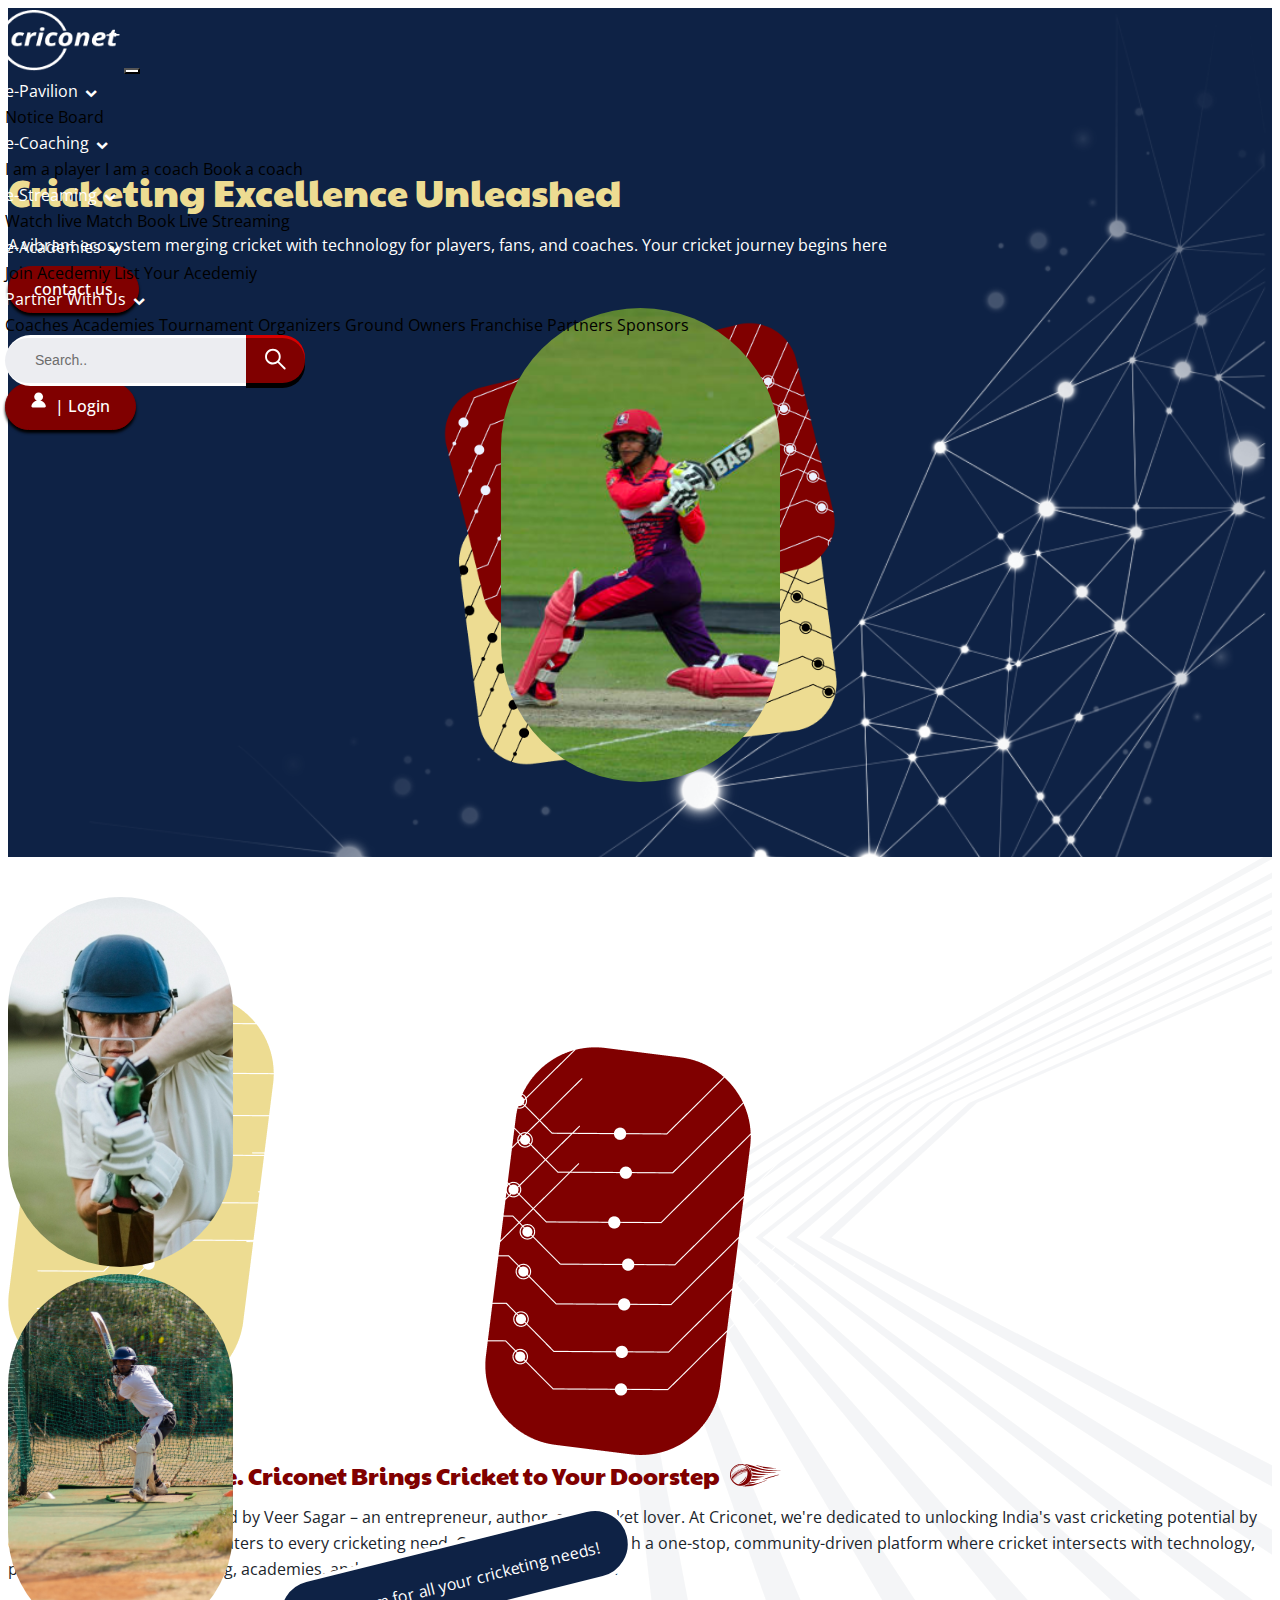
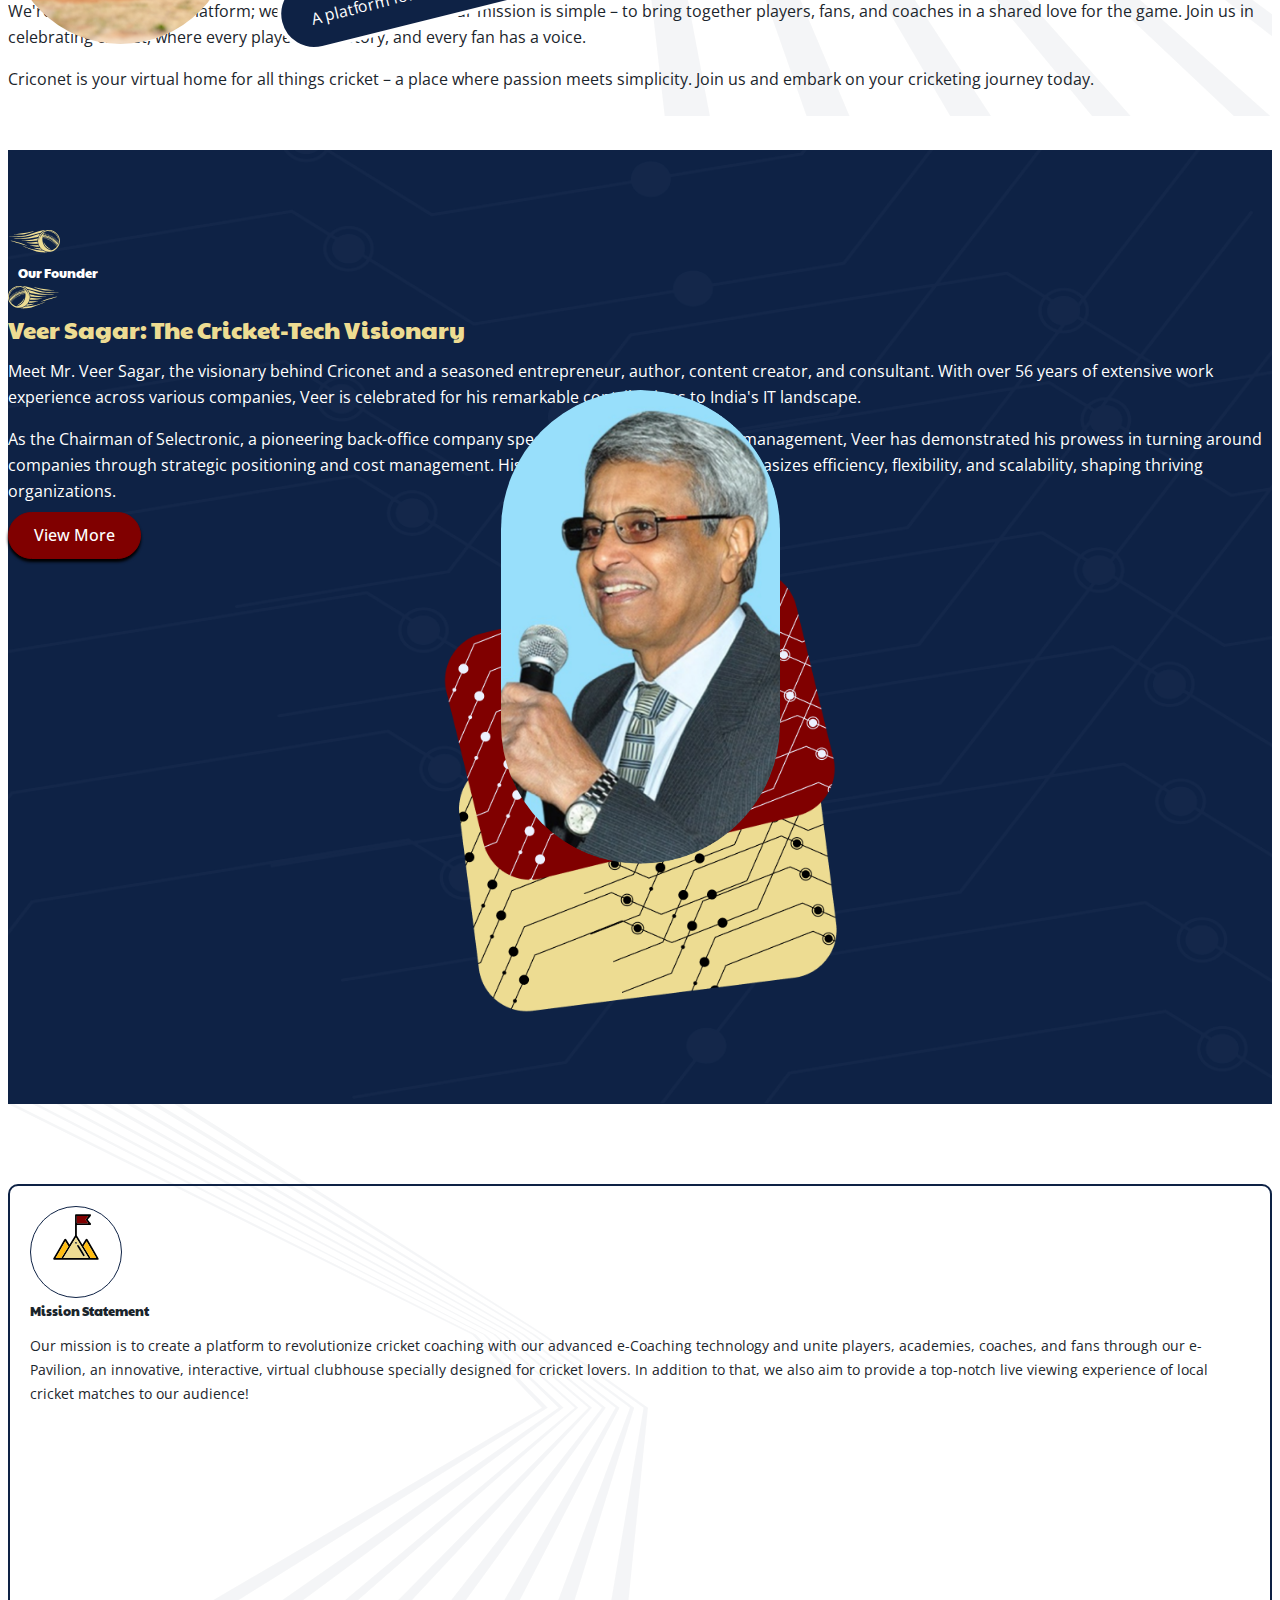
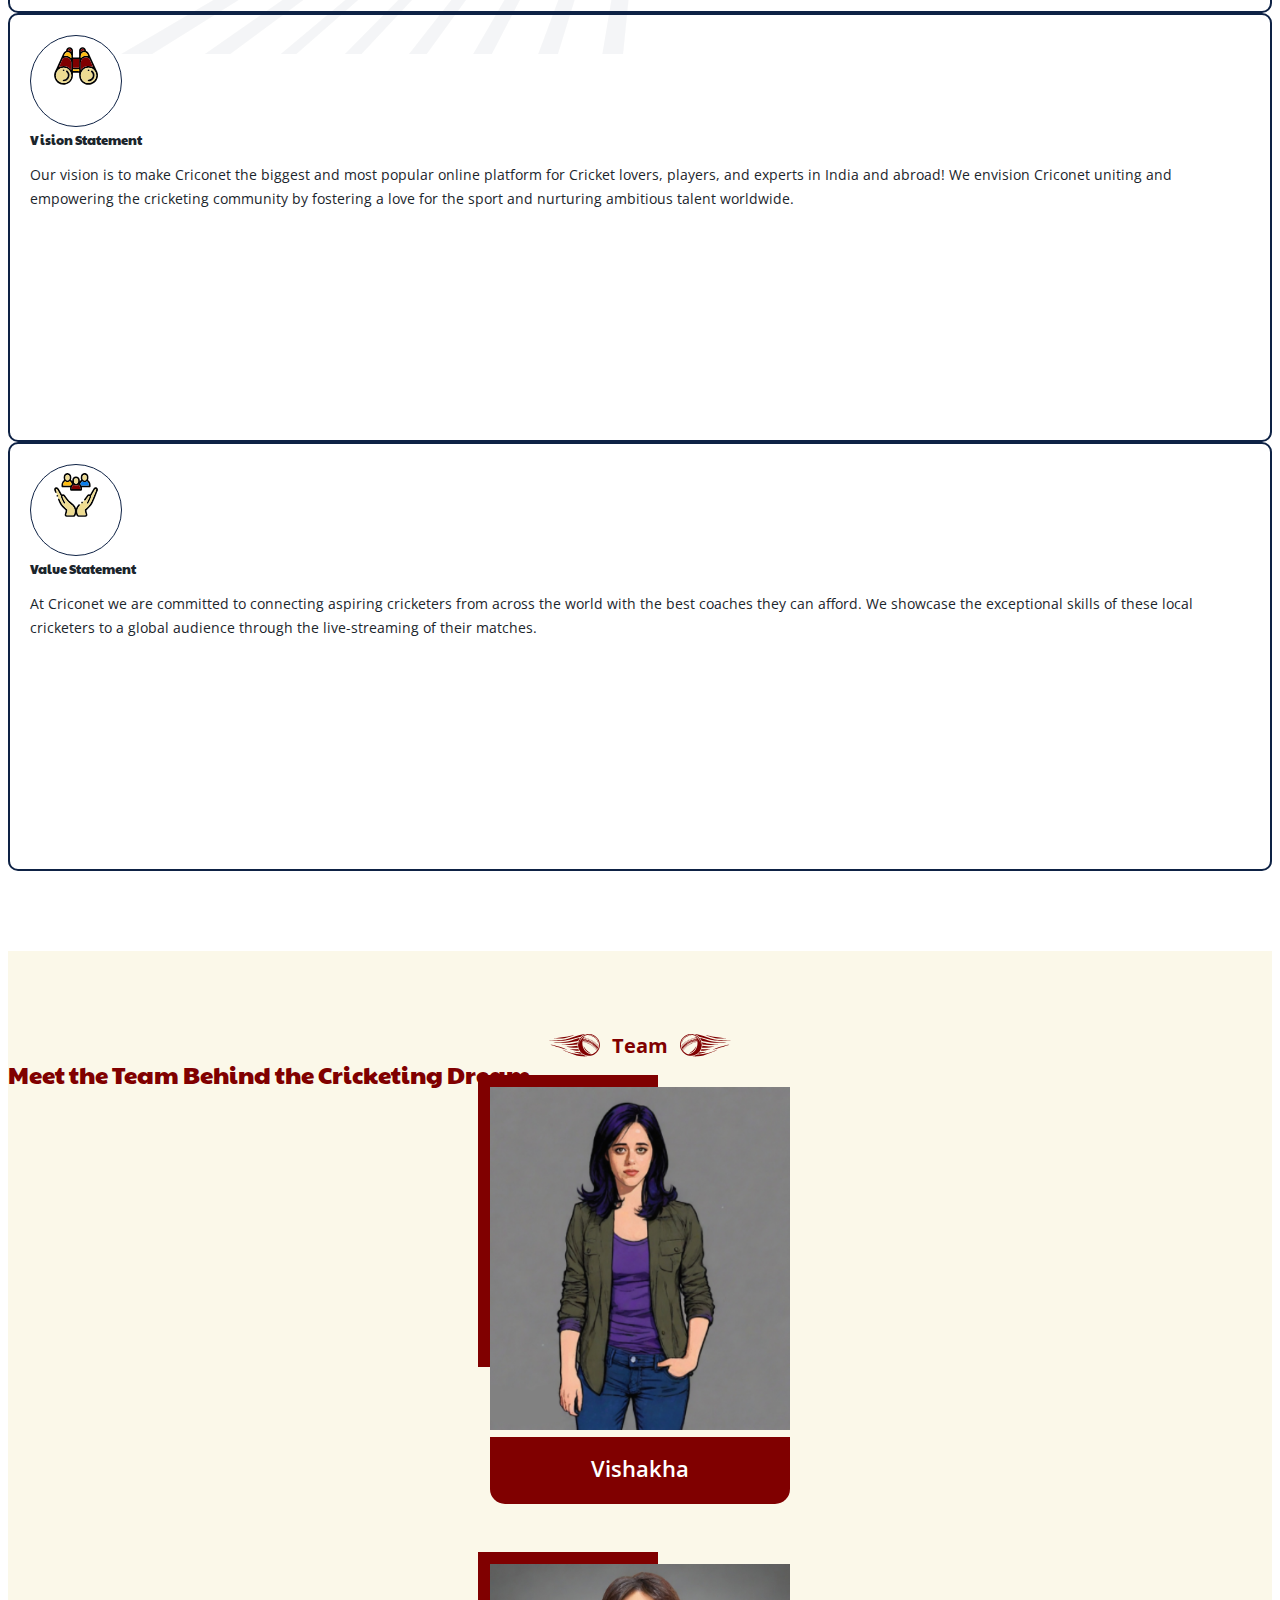
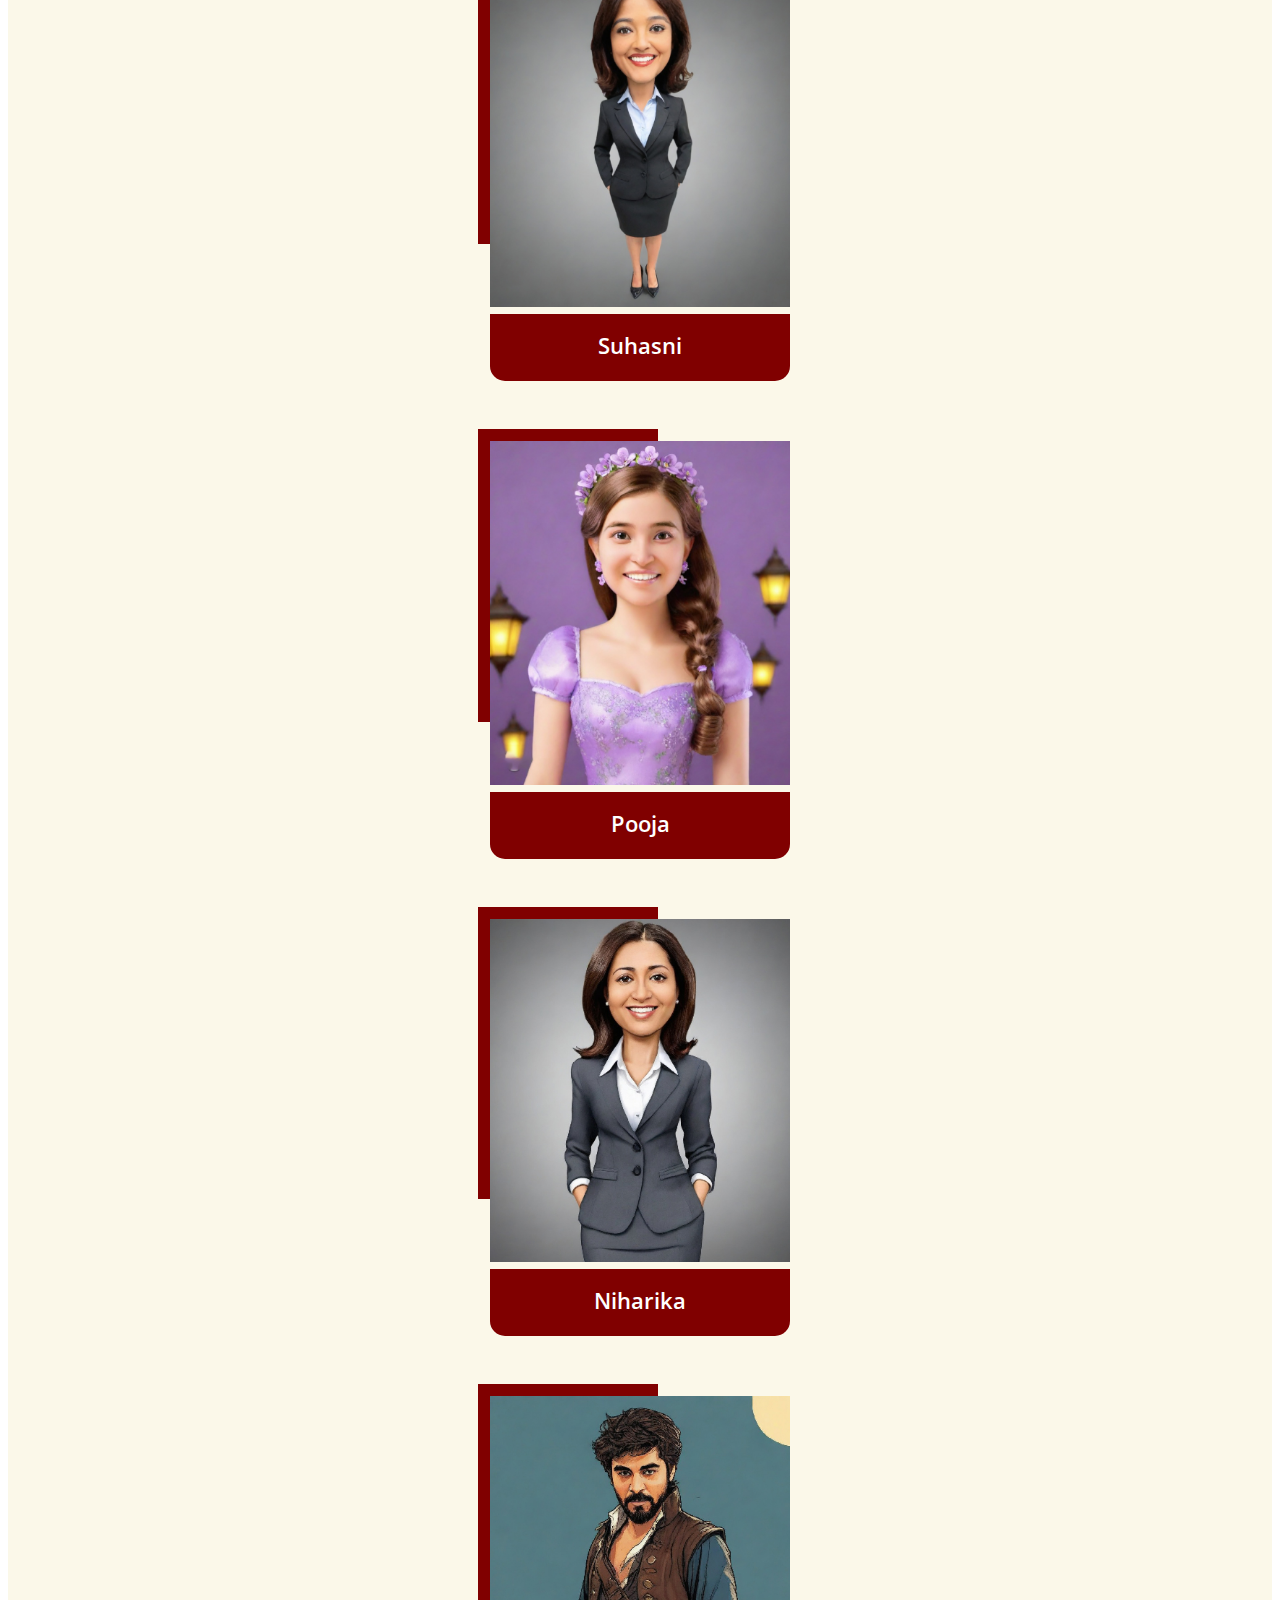
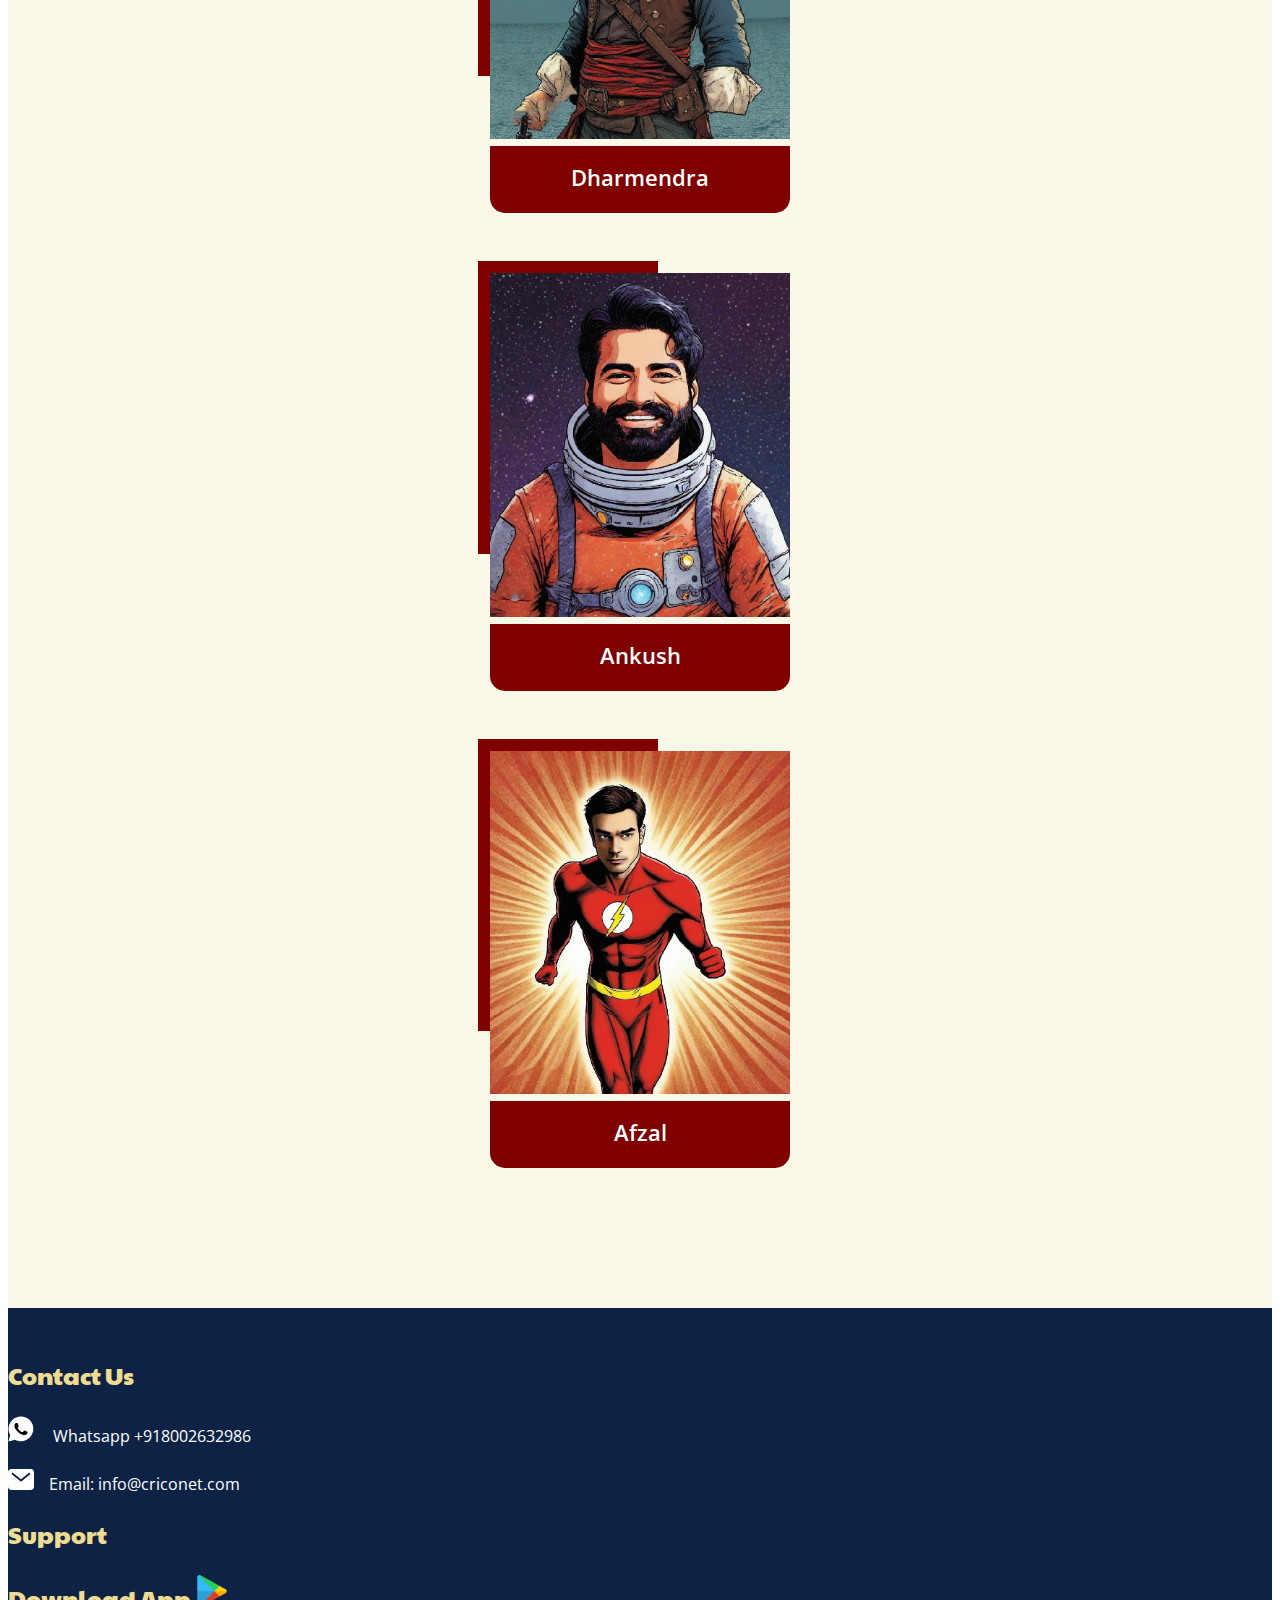
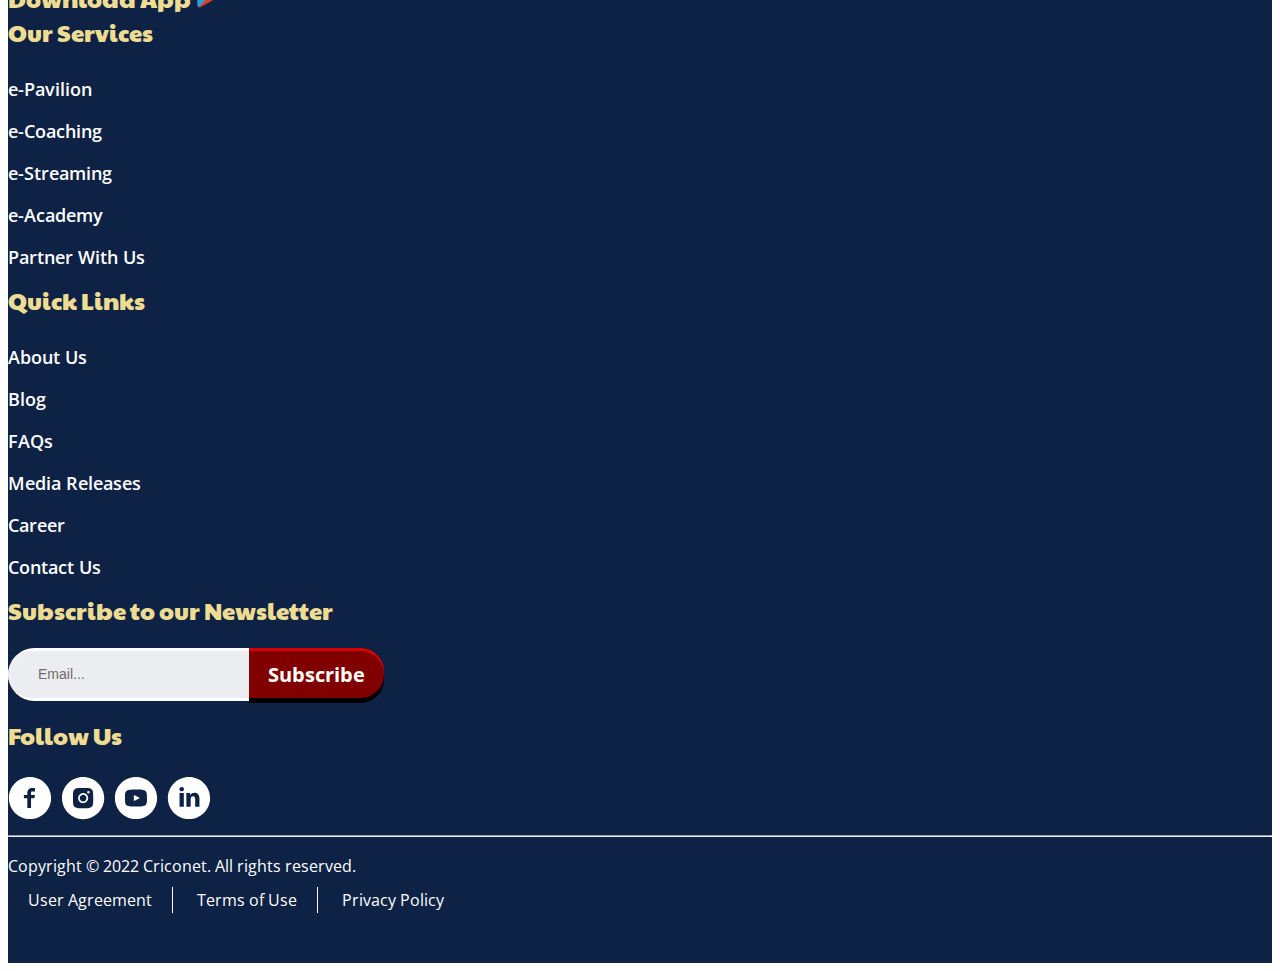
<file: pages/about.html>
<!DOCTYPE html>
<html lang="en">
<head>
    <meta charset="UTF-8">
    <meta name="viewport" content="width=device-width, initial-scale=1.0">
    <title>About Us</title>
     <!-- boostrap  -->
     <link href="https://cdn.jsdelivr.net/npm/bootstrap@5.2.3/dist/css/bootstrap.min.css" rel="stylesheet"
     integrity="sha384-rbsA2VBKQhggwzxH7pPCaAqO46MgnOM80zW1RWuH61DGLwZJEdK2Kadq2F9CUG65" crossorigin="anonymous">
    <!-- external css  -->
    <link rel="stylesheet" href="../css/main.css">
    <!-- fa fa icon  -->
    <link rel="stylesheet" href="https://cdnjs.cloudflare.com/ajax/libs/font-awesome/4.7.0/css/font-awesome.min.css">
    <!-- Link Swiper's CSS -->
    <link rel="stylesheet" href="https://cdn.jsdelivr.net/npm/swiper@10/swiper-bundle.min.css" />

    <!-- Responsive Css file -->
    <link rel="stylesheet" href="../css/responsive.css">
</head>
<body>
     <!-- main navigation bar  -->
    <section class="navigation">
        <div class="container-fluid">
            <nav class="navbar navbar-expand-xl navbar-light">
                <a href="../index.html" class="navbar-brand">
                    <img src="../images/logo.png" alt="logo">
                </a>
                <button type="button" class="navbar-toggler" data-bs-toggle="collapse" data-bs-target="#navbarCollapse">
                    <span class="navbar-toggler-icon"></span>
                </button>
                <div id="navbarCollapse" class="collapse navbar-collapse">
                    <ul class="nav navbar-nav">
                        <li class="nav-item dropdown">
                            <a href="#" class="nav-link dropdown-toggle" data-bs-toggle="dropdown">e-Pavilion
                                <i class="fa fa-chevron-down down-arrow"></i>
                                <i class="fa fa-chevron-up up-arrow"></i>
                            </a>

                            <div class="dropdown-menu">
                                <a href="./Notice-Board.html" class="dropdown-item">Notice Board</a>
                            </div>
                        </li>
                        <li class="nav-item dropdown">
                            <a href="./e-coaching-page-coach.html" class="nav-link dropdown-toggle" data-bs-toggle="dropdown">e-Coaching
                                <i class="fa fa-chevron-down down-arrow"></i>
                                <i class="fa fa-chevron-up up-arrow"></i>
                            </a>
                            <div class="dropdown-menu">
                                <a href="./e-coaching-player.html" class="dropdown-item">I am a player</a>
                                <a href="./e-coaching-page-coach.html" class="dropdown-item">I am a coach</a>
                                <a href="./Book-a-coach-Listing-of-Coaches.html" class="dropdown-item">Book a coach</a>
                            </div>
                        </li>
                        <li class="nav-item dropdown">
                            <a href="#" class="nav-link dropdown-toggle" data-bs-toggle="dropdown">e-Streaming
                                <i class="fa fa-chevron-down down-arrow"></i>
                                <i class="fa fa-chevron-up up-arrow"></i>
                            </a>
                            <div class="dropdown-menu">
                                <a href="./Live-Streaming.html" class="dropdown-item">Watch live Match</a>
                                <a href="./Book-Live-Streaming-Form.html" class="dropdown-item">Book Live Streaming</a>
                            </div>
                        </li>
                        <li class="nav-item dropdown">
                            <a href="#" class="nav-link dropdown-toggle" data-bs-toggle="dropdown">e-Academies
                                <i class="fa fa-chevron-down down-arrow"></i>
                                <i class="fa fa-chevron-up up-arrow"></i>
                            </a>
                            <div class="dropdown-menu">
                                <a href="./academy-details.html" class="dropdown-item">Join Acedemiy</a>
                                <a href="./academylisting.html" class="dropdown-item">List Your Acedemiy</a>
                            </div>
                        </li>
                        <li class="nav-item dropdown">
                            <a href="./Partners-Page.html" class="nav-link dropdown-toggle" data-bs-toggle="dropdown">Partner With Us
                                <i class="fa fa-chevron-down down-arrow"></i>
                                <i class="fa fa-chevron-up up-arrow"></i>
                            </a>
                            <div class="dropdown-menu">
                                <a href="#" class="dropdown-item">Coaches</a>
                                <a href="#" class="dropdown-item">Academies</a>
                                <a href="#" class="dropdown-item">Tournament Organizers</a>
                                <a href="#" class="dropdown-item">Ground Owners</a>
                                <a href="#" class="dropdown-item">Franchise Partners</a>
                                <a href="#" class="dropdown-item">Sponsors</a>
                            </div>
                        </li>
                    </ul>
                    <ul class="nav navbar-nav mt-xl-0 mt-3">
                        <li class="nav-item dropdown">
                            <form action="">
                                <div class="search_wrap">
                                    <div class="search_shadow"></div>
                                    <input type="text" placeholder="Search.." name="search">
                                    <div class="button_shadow">
                                        <button type="submit">
                                            <img src="../images/search.svg" alt="search_icon">
                                        </button>
                                    </div>
                                </div>
                            </form>
                        </li>
                        <li class="nav-item dropdown">
                            <div class="c_btn l_btn">
                                <a data-bs-toggle="modal" data-bs-target="#login">
                                    <img src="../images/login-btn.svg" alt="btn"> | Login
                                </a>
                            </div>
                        </li>
                    </ul>
            </nav>
        </div>
    </section>
    <!-- end main navigation bar  -->
  <!-- main hero section  -->
  <section class="main_hero_sec">
    <div class="container">
        <div class="row align-items-center">
            <div class="col-xl-6 col-lg-6">
                <div class="hero_left white inner-page">
                    <h1>Cricketing Excellence Unleashed</h1>
                    <p>A vibrant ecosystem merging cricket with technology for players, fans, and coaches. Your cricket journey begins here
                    </p>
                    <div class="innerpage-heading d-flex">
                        <div class="c_btn l_btn">
                            <a href="contactus.html">
                                contact us
                            </a>
                        </div>
                    </div>
                </div>
            </div>
            <div class="col-xl-6 col-lg-6">
                <div class="hero_right">
                    <div class="main_bg">
                        <img src="../images/main-bg.png" alt="bg">
                    </div>
                    <div class="main_img">
                        <img src="../images/about-main.png" alt="main-img">
                    </div>
                </div>
            </div>
        </div>
    </div>
</section>
<!-- main hero section  -->

<!-- about section  -->
<section class="about-page-sec d_50_padding">
    <div class="container">
        <div class="row align-items-center">
            <div class="col-xl-6 col-lg-6">
                <div class="about_left position-relative about-page">
                    <div class="two_main_bg">
                        <img src="../images/about_sec.png" alt="about">
                    </div>
                    <div class="two_img d-flex">
                        <div class="two-left-img me-1 ms-3">
                            <img src="../images/about-page01.jpg" alt="main-img"> 
                        </div>
                        <div class="two-right-img ms-1">
                            <img src="../images/about-page02.jpg" alt="main-img"> 
                        </div>
                    </div>
                    <div class="badge-about">
                        <p class="m-0">A platform for all your  cricketing needs!</p>
                    </div>
                </div>
            </div>
            <div class="col-xl-6 col-lg-6">               
                <div class="about_right_wrap text-center">
                    <div class="heading mb-2 academies-details-heading">
                        <img src="../images/left-heading-icon-red.svg" alt="icon">
                        <h2>Pitch to Home. Criconet Brings Cricket to Your Doorstep</h2>
                        <img src="../images/right-heading-icon-red.svg" alt="icon">
                    </div>
                    <p>Welcome to Criconet, founded by Veer Sagar – an entrepreneur, author, and cricket lover. At Criconet, we're dedicated to unlocking India's vast cricketing potential by creating an ecosystem that caters to every cricketing need. Our vision is to establish a one-stop, community-driven platform where cricket intersects with technology, providing accessible coaching, academies, and viewing experiences for everyone.</p>
                    <p>We're more than just a platform; we're a cricket universe. Our mission is simple – to bring together players, fans, and coaches in a shared love for the game. Join us in celebrating cricket, where every player has a story, and every fan has a voice.</p>
                    <p>Criconet is your virtual home for all things cricket – a place where passion meets simplicity. Join us and embark on your cricketing journey today.</p>
                </div>
            </div>
        </div>
    </div>
</section>
<!-- end avout section  -->
<!-- founder section  -->
<section class="founder_sec d_padding">
    <div class="container">
        <div class="row align-items-center">
            <div class="col-xl-6 col-lg-6">
                <div class="founder_left">
                    <div class="icon_with_header">
                        <div class="icon_wrap white d-flex aling-items-center mb-2">
                            <img src="../images/left-heading-icon-yallow.svg" alt="icon">
                            <h5>Our Founder</h5>
                            <img src="../images/right-heading-icon-yallow.svg" alt="icon">
                        </div>
                        <h2 class="secondary-heading mb-2">Veer Sagar: The Cricket-Tech Visionary</h2>
                        <div class="founder-description white">
                            <p>Meet Mr. Veer Sagar, the visionary behind Criconet and a seasoned entrepreneur, author, content creator, and consultant. With over 56 years of extensive work experience across various companies, Veer is celebrated for his remarkable contributions to India's IT landscape.</p>
                            <p>As the Chairman of Selectronic, a pioneering back-office company specializing in medical records management, Veer has demonstrated his prowess in turning around companies through strategic positioning and cost management. His management philosophy emphasizes efficiency, flexibility, and scalability, shaping thriving organizations.</p>
                            <div id="content" class="content-hidden">
                                <p>Veer's latest publication, "Failure is Not an Option" has quickly become a bestseller in the realm of management literature, offering invaluable insights gleaned from his illustrious career. He also shares his wealth of knowledge through his YouTube channel, "Learn with Veer Sagar," featuring over 100 videos on management topics.</p>
                                <p>Throughout his career, Veer has held prestigious positions, including Vice Chairman of ESC (Electronic Export Promotion Council) and membership in the Prime Minister's Task Force on IT Enabled Services. His leadership roles in organizations like NASSCOM, DMA, and Computer Society of India reflect his influence in shaping India's IT landscape.</p>
                                <p>Veer's contributions have earned him numerous accolades, including the Lifetime Achievement Award for Services to BPO. Recognized as one of the IT trendsetters and a key figure in building IT India, Veer's impact extends far beyond the boundaries of his professional endeavors.</p>
                                <p>Currently, Veer is passionately promoting Criconet, a social platform for cricket enthusiasts, featuring a revolutionary hybrid e-coaching platform and live streaming of club cricket matches. Join Veer in revolutionizing the cricketing experience on Criconet, where boundaries are no longer a barrier to connecting with the sport you love.</p>
                            </div>
                            <div class="c_btn l_btn mt-3"><a id="toggleButton">View More</a></div>
                        </div>
                    </div>
                </div>
            </div>
            <div class="col-xl-6 col-lg-6 mt-lg-0 mt-3">
                <div class="founder_right position-relative">
                    <div class="main_bg">
                        <img src="../images/main-bg.png" alt="bg">
                    </div>
                    <div class="main_img">
                        <img src="../images/Veer-Sagar.png" alt="Veer Sagar">
                    </div>
                </div>
            </div>
        </div>
    </div>
</section>
<!-- End founder section  -->

<!-- mission section  -->
<section class="mission_vision_sec d_padding">
    <div class="container">
        <div class="row justify-content-center">
            <div class="col-lg-4 col-md-6 my-2 col-xl-4">
                <div class="mission_box">
                    <div class="mission_box_img">
                        <img src="../images/Mission.svg" alt="mission-icon">
                    </div>
                    <div class="mission_box_text mt-3">
                        <h5>Mission Statement </h5>
                        <p>Our mission is to create a platform to revolutionize cricket coaching with our advanced e-Coaching technology and unite players, academies, coaches, and fans through our e- Pavilion, an innovative, interactive, virtual clubhouse specially designed for cricket lovers. In addition to that, we also aim to provide a top-notch live viewing experience of local cricket matches to our audience!</p>
                    </div>
                </div>
            </div>
            <div class="col-lg-4 col-md-6 my-2 col-xl-4">
                <div class="mission_box">
                    <div class="mission_box_img">
                        <img src="../images/Vision.svg" alt="mission-icon">
                    </div>
                    <div class="mission_box_text mt-3">
                        <h5>Vision Statement</h5>
                        <p>Our vision is to make Criconet the biggest and most popular online platform for Cricket lovers, players, and experts in India and abroad! We envision Criconet uniting and empowering the cricketing community by fostering a love for the sport and nurturing ambitious talent worldwide. </p>
                    </div>
                </div>
            </div>
            <div class="col-lg-4 col-md-6 my-2 col-xl-4">
                <div class="mission_box">
                    <div class="mission_box_img">
                        <img src="../images/Values.svg" alt="mission-icon">
                    </div>
                    <div class="mission_box_text mt-3">
                        <h5>Value Statement</h5>
                        <p>At Criconet we are committed to connecting aspiring cricketers from across the world with the best coaches they can afford. We showcase the exceptional skills of these local cricketers to a global audience through the live-streaming of their matches.</p>
                    </div>
                </div>
            </div>
        </div>
    </div>
</section>
<!-- end mission section  -->

<!-- meet our team  -->
<section class="mee_team_sec d_padding">
    <div class="heading text-center mb-4">
        <div class="icon_wrap_red">
            <img src="../images/left-heading-icon-red.svg" alt="icon">
            <h5>Team</h5>
            <img src="../images/right-heading-icon-red.svg" alt="icon">
        </div>
        <h2 class="mb-5">Meet the Team Behind the Cricketing Dream</h2>
    </div>
    <div class="container mt-3">
        <div class="row">
            <div class="col-xl-4 col-lg-4 col-sm-6">
                <div class="team-box">
                    <div class="team-box-img">
                        <img src="../images/vishakha.png" alt="profile-img">
                    </div>
                    <div class="team-name-position white">
                        <h5>Vishakha</h5>
                        <!-- <p>Direct Research Supervisor</p> -->
                    </div>
                </div>
            </div>
            <div class="col-xl-4 col-lg-4 col-sm-6">
                <div class="team-box">
                    <div class="team-box-img">
                        <img src="../images/suhasni.png" alt="profile-img">
                    </div>
                    <div class="team-name-position white">
                        <h5>Suhasni</h5>
                        <!-- <p>Direct Research Supervisor</p> -->
                    </div>
                </div>
            </div>
            <div class="col-xl-4 col-lg-4 col-sm-6">
                <div class="team-box">
                    <div class="team-box-img">
                        <img src="../images/pooja.png" alt="profile-img">
                    </div>
                    <div class="team-name-position white">
                        <h5>Pooja</h5>
                        <!-- <p>Direct Research Supervisor</p> -->
                    </div>
                </div>
            </div>
            <div class="col-xl-4 col-lg-4 col-sm-6">
                <div class="team-box">
                    <div class="team-box-img">
                        <img src="../images/niharika.png" alt="profile-img">
                    </div>
                    <div class="team-name-position white">
                        <h5>Niharika</h5>
                        <!-- <p>Direct Research Supervisor</p> -->
                    </div>
                </div>
            </div>
            <div class="col-xl-4 col-lg-4 col-sm-6">
                <div class="team-box">
                    <div class="team-box-img">
                        <img src="../images/dharmendra.png" alt="profile-img">
                    </div>
                    <div class="team-name-position white">
                        <h5>Dharmendra</h5>
                        <!-- <p>Direct Research Supervisor</p> -->
                    </div>
                </div>
            </div>
            <div class="col-xl-4 col-lg-4 col-sm-6">
                <div class="team-box">
                    <div class="team-box-img">
                        <img src="../images/ankush.png" alt="profile-img">
                    </div>
                    <div class="team-name-position white">
                        <h5>Ankush</h5>
                        <!-- <p>Direct Research Supervisor</p> -->
                    </div>
                </div>
            </div>
            <div class="col-xl-4 col-lg-4 col-sm-6">
                <div class="team-box mb-0">
                    <div class="team-box-img">
                        <img src="../images/afzal.png" alt="profile-img">
                    </div>
                    <div class="team-name-position white">
                        <h5>Afzal</h5>
                        <!-- <p>Direct Research Supervisor</p> -->
                    </div>
                </div>
            </div>
        </div>
    </div>
</section>
<!-- end meet our team  -->

 <!-- footer   -->
 <footer>
    <div class="footer_top_wrap">
        <div class="container">
            <div class="row">
                <div class="col-xl-4 col-lg-4 col-sm-6 my-3">
                    <div class="footer_collum_wrap">
                        <h4 class="footer_heading">Contact Us</h4>
                        <div class="footer_contact mb-20">
                            <ul>
                                <li class="mb-20"><a href="#"><img src="../images/whatsapp.svg" alt="whatsapp"> Whatsapp +918002632986</a></li>
                                <li><a href="#"><img src="../images/mail.svg" alt="mail">Email: info@criconet.com</a></li>
                            </ul>
                        </div>
                        <h4 class="footer_heading">Support</h4>
                        <div class="footer_btn">
                            <a href="#">Download App <img src="../images/google-play.png" alt="Play store"></a>
                        </div>
                    </div>
                </div>
                <div class="col-xl-2 col-lg-2 col-sm-6 my-3">
                    <h4 class="footer_heading">Our Services</h4>
                    <div class="footer_menu">
                        <ul>
                            <li><a href="#">e-Pavilion</a></li>
                            <li><a href="e-coaching-page-coach.html">e-Coaching</a></li>
                            <li><a href="Book-Live-streaming-Pitch.html">e-Streaming</a></li>
                            <li><a href="academylisting.html">e-Academy</a></li>
                            <li><a href="Partners-Page.html">Partner With Us</a></li>
                        </ul>
                    </div>
                </div>
                <div class="col-xl-2 col-lg-2 col-sm-6 my-3">
                    <h4 class="footer_heading">Quick Links</h4>
                    <div class="footer_menu">
                        <ul>
                            <li><a href="about.html">About Us</a></li>
                            <li><a href="Blog.html">Blog</a></li>
                            <li><a href="FAQs.html">FAQs</a></li>
                            <li><a href="Media-Releases.html">Media Releases</a></li>
                            <li><a href="career.html">Career</a></li>
                            <li><a href="contactus.html">Contact Us</a></li>
                        </ul>
                    </div>
                </div>
                <div class="col-xl-4 col-lg-4 col-sm-6 my-3">
                    <h4 class="footer_heading">Subscribe to our Newsletter</h4>
                    <form action="">
                            <div class="search_wrap footer mb-20">
                                <div class="search_shadow"></div>
                                <input type="text" placeholder="Email..." name="search">
                                <div class="button_shadow">
                                    <button type="submit">
                                        Subscribe
                                    </button>
                                </div>                            
                            </div>
                     </form>
                     <h4 class="footer_heading mt-20">Follow Us</h4>  
                     <div class="social_icon">
                        <ul>
                            <li><a href="#"><img src="../images/Facebook.svg" alt="facebook"></a></li>
                            <li><a href="#"><img src="../images/Insta.svg" alt="insta"></a></li>
                            <li><a href="#"><img src="../images/youtube.svg" alt="youtube"></a></li>
                            <li><a href="#"><img src="../images/Linkedin.svg" alt="Linkedin"></a></li>
                        </ul>
                     </div>
                </div>
            </div>
            <hr>
        </div>
    </div>
   
    <div class="footer_bottam_wrap">
        <div class="container">
            <div class="row">
                <div class="col-xl-6 col-md-6">
                    <p>Copyright © 2022 Criconet. All rights reserved. </p>
                </div>
                <div class="col-xl-6 col-md-6">
                    <div class="bttom_menu">
                        <ul>
                            <li><a href="User-Agreement.html">User Agreement</a></li>
                            <li><a href="terms.html">Terms of Use</a></li>
                            <li><a href="Privacy-Page.html">Privacy Policy</a></li>
                        </ul>
                    </div>
                </div>
            </div>
        </div>
    </div>
</footer>
<!-- end footer  -->
<!-- boostrap  -->
<script src="https://cdn.jsdelivr.net/npm/bootstrap@5.2.3/dist/js/bootstrap.bundle.min.js"
    integrity="sha384-kenU1KFdBIe4zVF0s0G1M5b4hcpxyD9F7jL+jjXkk+Q2h455rYXK/7HAuoJl+0I4"
    crossorigin="anonymous"></script>
<!-- jquery  -->
<script src="https://code.jquery.com/jquery-3.7.0.min.js"
    integrity="sha256-2Pmvv0kuTBOenSvLm6bvfBSSHrUJ+3A7x6P5Ebd07/g=" crossorigin="anonymous"></script>
<!-- Swiper JS -->
<script src="https://cdn.jsdelivr.net/npm/swiper@10/swiper-bundle.min.js"></script>

<!-- main js  -->
<script src="../js/main.js"></script>
</body>
</file>
<file: css/main.css>
@import url('https://fonts.googleapis.com/css2?family=Open+Sans:wght@300;400;500;600;800&display=swap');
@import url('https://fonts.googleapis.com/css2?family=Paytone+One&display=swap');

body {
  line-height: 1;
  font-family: 'Open Sans', sans-serif;
  font-size: 16px;
  font-weight: 400;
  color: #1b252c;
  overflow-x: hidden;
  line-height: 26px;
}
p:last-child {
  margin-bottom: 0;
}
h1,
h2,
h3,
h4,
h5,
h6 {
  font-family: 'Paytone One', sans-serif;
  color: #1b252c;
  font-weight: 400;
  margin: 0;
}
:focus-visible {
  outline: none;
}
a,
button {
  transition: all 0.4s ease 0s;
}
a:focus,
a:hover,
a {
  text-decoration: none;
}
ul,
li {
  list-style: none;
  margin: 0;
  padding: 0;
}
div {
  outline: none;
}
img {
  max-width: 100%;
}
.form-control,
.form-select {
  outline: none;
  box-shadow: none;
  background-color: transparent;
  border: 1px solid #ddd !important;
  border-radius: 5px;
  font-size: 16px;
  height: 45px;
}
textarea.form-control {
  height: auto !important;
}
.form-control:focus,
.form-select:focus {
  background-color: transparent;
  border: 1px solid #ddd !important;
  border: 0;
  outline: none;
  box-shadow: none;
}
.c_btn a {
  display: inline-block;
  height: 45px;
  line-height: 45px;
  border-radius: 50px;
  transition: all 0.4s ease 0s;
  padding: 0 25px;
  font-size: 16px;
  font-weight: 500;
  cursor: pointer;
}
.l_btn a {
  background: #800000;
  color: #fff !important;
  box-shadow: 0 3px 3px 0 rgb(0 0 0);
  border: 1px solid #800000;
  cursor: pointer;
  text-align: center;
}
.l_btn a:hover{
  background: transparent;
  border: 1px solid #fff;
}
.l_btn img {
  height: 16px;
  margin-bottom: 4px;
  margin-right: 5px;
}
.white h1,
.white h2,
.white h3,
.white h4,
.white h5,
.white h6,
.white p{
  color: #fff;
}
.heading h3,
.heading h2{
  color: #800000;
}
.ml-30{
  margin-left: 30px;
}
.d_padding{
  padding: 80px 0;
}
.d_50_padding{
  padding: 50px 0;
}
.mb-20{
  margin-bottom: 20px;
}
.mb-30{
  margin-bottom: 30px;
}
.mb-40{
  margin-bottom: 40px;
}
.mb-50{
  margin-bottom: 50px;
}
.mb-70{
  margin-bottom: 70px;
}
.mt-20{
  margin-top: 20px;
}
.mt-40{
  margin-top: 40px;
}
.mt-35{
  margin-top: 35px !important;
}
.mt-100{
  margin-top: 100px;
}
.ms-40{
  margin-left: 40px;
}
.pb-20{
  padding-bottom: 20px !important;
}
.secondary-heading{
  color: #EDDC92 !important;
}
.big-p a{
  padding: 0 65px !important;
}
.innerpage-heading h1{
  color: #EDDC92;
  font-size: 36px;
    line-height: 46px;
  margin-bottom: 15px;
}
/* main css  */

/* navigation bar  */
section.navigation .container-fluid {
  max-width: 1300px;
}
section.navigation {
  transition: all 200ms ease-in;
  position: absolute;
  top: 0;
  left: 0;
  width: 100%;
  z-index: 9999;
  padding: 10px 0;
}


header.main_header {
    padding: 10px 20px;
    transition: all 200ms ease-in;
    position: absolute;
    width: 100%;
    left: 0;
    top: 0;
    z-index: 99999;
}
.fixed {
  position: fixed !important;
  background-color: #0E2245;
  top: 0 !important;
  left: 0 !important;
  width: 100% !important;
  box-shadow: 0 5px 35px 0 rgb(27 37 44 / 25%);
}
.navbar-brand img {
  width: 120px;
}
ul.nav.navbar-nav li a {
  color: #fff;
}
section.navigation .dropdown:hover .dropdown-menu {
  display: block;
  margin-top: 0;
}
.dropdown-menu a {
  color: #000 !important;
}
.dropdown-toggle::after{
  display: none; 
}
li.nav-item.dropdown a i {
  font-size: 12px;
  margin-left: 3px;
}
li.nav-item.dropdown a:hover i.fa.fa-chevron-down.down-arrow,
.nav-link.dropdown-toggle i.fa.fa-chevron-up.up-arrow{
  display: none;
}
li.nav-item.dropdown a:hover i.fa.fa-chevron-up.up-arrow {
  display: inline-block;
}
.nav-link.dropdown-toggle.show i.fa.fa-chevron-down.down-arrow {
  display: none;
  transition: all 200ms ease-in;
}
.nav-link.dropdown-toggle.show i.fa.fa-chevron-up.up-arrow {
  display: inline-block;
  transition: all 200ms ease-in;
}

li.nav-item.dropdown a:hover {
  color: #800000;
}
.dropdown-menu.show a:hover{
  background: transparent !important;
  color: #800000 !important;
}
ul.nav.navbar-nav li.nav-item.dropdown {
  margin-left: 10px;
}
.search_wrap button {
  background: #800000;
  border: none;
  padding: 10px 19px;
  border-radius: 0 23px 23px 0px;
  margin-left: -23px;
  z-index: 99;
  position: relative;
}
.search_wrap {
  display: flex;
}
/* .search_wrap .search_shadow {
  position: absolute;
  width: 82%;
  border-radius: 30px 0px 0px 30px;
  padding: 25px 30px;
  background: #fff;
  top: -3px;
  left: 0px;
  z-index: 10;
} */
.search_wrap input {
  border-radius: 40px 0px 0px 40px;
  border: none;
  padding: 9px 30px;
  background: #ECEDF1;
  position: relative;
  z-index: 20;
  box-shadow: 3px 0px 0px 2.9px #fff;
}
.button_shadow {
  position: relative;
  z-index: 999;
}
/* .search_wrap .button_shadow::before {
  content: "";
  position: absolute;
  padding-right: 59px;
  border-radius: 0px 30px 30px 0px;
  background: #D90000;
  right: 0;
  top: -3px;
  height: 100%;
} */
.search_wrap button {
  background: #800000;
  border: none;
  padding: 10px 19px;
  border-radius: 0 30px 30px 0;
  margin-left: 0px;
  z-index: 20;
  position: relative;
  box-shadow: 0px 5px 0 #000000, 0px -3px 0 #D90000;
}
/* .search_wrap .button_shadow::after {
  content: "";
  position: absolute;
  padding-right: 58px;
  border-radius: 0px 30px 30px 0px;
  background: #000;
  right: 1px;
  bottom: -4px;
  height: 100%;
  z-index: -1;
} */
/* end navigation bar  */

/* main hero section  */
.main_hero_sec {
  position: relative;
  background: #0E2245 url(../images/right-bg.png);
  background-repeat: no-repeat;
  background-size: cover;
  background-blend-mode: screen;
  background-position: center;
  padding: 160px 0px 80px 0;
}

.hero_right {
  position: relative;
}
.main_bg {
  max-width: 410px;
  margin: 0 auto;
}
.main_img {
  position: absolute;
  top: 0;
  left: 0;
  right: 0;
  width: 280px;
  margin: 0 auto;
  bottom: 0;
  display: flex;
  justify-content: center;
  align-items: center;
  
  
}
.main_img img{
  /* border: 3px solid #fff; */
  height: 474px;
  width: 279px;
  border-radius: 140px;
  object-fit: cover;
}
.hero_left h1 {
  color: #EDDC92;
  font-size: 52px;
  line-height: 62px;
  margin-bottom: 15px;
}
.inner-page h1 {
  font-size: 38px;
  line-height: 48px;
}
.hero_left h2 {
  font-size: 28px;
  line-height: 38px;
  margin-bottom: 15px;
}
.n_btn a {
  border: 1px solid #fff;
  color: #fff;
}
.n_btn a:hover {
  background: #800000;
  border-color: #800000;
}
.c_btn.n_btn a img {
  width: 20px;
  margin-left: 10px;
}
/* end hero section  */

/* service tab section  */
.service_tab_wrap {
  margin-top: 50px;
}
.service_tab{
  background-repeat: no-repeat !important;
  background-size: cover !important;
  position: relative !important;
  background-position: top !important;
}
.service_tab::before {
  content: "";
  position: absolute;
  top: 0;
  left: 0;
  height: 100%;
  width: 100%;
  background: rgb(0 0 0 / 55%);
}
.service_tab1 {
  background: url(../images/e-Pavilion.jpg);
}
.service_tab2 {
  background: url(../images/e-Coaching.jpg);
}
.service_tab3 {
  background: url(../images/e-Streaming.jpg);
}
.service_tab4 {
  background: url(../images/e-Academies.jpg);
}
.service_tab .accordion-header {
  margin-bottom: 0;
  position: relative;
  z-index: 999;
}
.accordion-item{
  border: 0 !important;
}
.service_tab .accordion-header .accordion-button {
  background-color: transparent;
  color: #E2D188;
  padding: 25px 15px;
  font-size: 22px;
}
.service_tab .accordion-button::after {
  background: url(../images/right-arrow.png);
  background-repeat: no-repeat;
  height: 36px;
  background-size: contain;
}
.service_tab .accordion-button:not(.collapsed)::after{
  background: url(../images/right-arrow.png);
  background-repeat: no-repeat;
  height: 36px;
  background-size: contain;
  transform: rotate(270deg);
}
.service_tab_wrap .accordion-item .accordion-body {
  padding: 50px 0;
}
.accordion-body .l_btn a:hover {
  background: transparent;
  border: 1px solid #040404;
  color: #800000;
}
.accordion-body .heading h5 {
  color: #0E2245;
  margin-bottom: 0;
  font-weight: 700;
}
/* end service tab seaction  */

/* home blog  */
section.home_blog {
  background: #0E2245;
  position: relative;
}
section.home_blog .heading h2 {
  color: #EDDC92;
}

.blog_slide {
  border-radius: 13px;
  background: #FFF;
  box-shadow: 0px 4px 12px 0px rgba(0, 0, 0, 0.04);
  padding: 10px;
  min-height: 460px;
  max-height: 460px;
  position: relative;
}
.blog_slide_img{
  text-align: center;
}
.blog_slide_img img {
  min-height: 240px;
  object-fit: cover;
  max-height: 240px;
  border-radius: 12px;
}
.blog_slide_text_wrap {
  padding: 10px;
}
.blog_tag span {
  color: #800000;
  font-size: 15px;
  border: 1px solid #800000;
  border-radius: 20px;
  padding: 0px 10px;
  display: inline-block;
}
.blog_slide_text_wrap h4 {
  font-size: 17px;
  line-height: 30px;
}
.blog_slide_text_wrap p {
  font-size: 14px;
  line-height: 24px;
}
.blog_slide_footer {
  display: flex;
  justify-content: space-between;
  align-items: center;
  padding: 0 20px;
  position: absolute;
  left: 0;
  right: 0;
  bottom: 12px;
}
.blog_slide_footer p {
  margin: 0;
}
.blog_slide_footer p.name {
  font-size: 13px;
  font-weight: 700;
}
.blog_slide_footer p.date {
  font-size: 13px;
}
.swiper.benefits_slider,
.swiper.blog_slider {
  position: inherit;
}
.benefits_slider_arrow,
.blog_slider_arrow {
  position: absolute;
  margin: 0 auto;
  left: 0;
  right: 0;
  bottom: 4%;
  width: 13%;
}
.benefits_slider_arrow .swiper-pagination,
.blog_slider_arrow .swiper-pagination {
  bottom: -10px !important;
}
.steap-arrow .swiper-button-prev:after,
.steap-arrow .swiper-button-next:after,
.benefits_slider_arrow .swiper-button-prev:after,
.benefits_slider_arrow .swiper-button-next:after,
.blog_slider_arrow .swiper-button-prev:after, .blog_slider_arrow .swiper-button-next:after {
  display: none;
}
/* end home blog  */

/* home about section  */
section.about_sec {
  margin-bottom: 80px;
}
.about_wrap {
  background: #0E2245;
  padding: 110px 50px;
  border-radius: 30px;
}
.two_img {
  position: absolute;
  top: 0;
  left: 0;
}
.two-left-img img, .two-right-img img {
  height: 356px;
  max-width: 215px;
  border-radius: 140px;
  object-fit: cover;    
    
}
.two-left-img {
  margin-top: 2.5rem;
}
p{
  margin-bottom: 0.5rem !important;
}
/* end home about section  */

/* testimonials  */

.testimonials_slider_wrap {
  position: relative;
}
.testimonials_main {
  display: flex;
  justify-content: space-between;
}
.swiper.testimonials_thumb {
  position: absolute;
  /* height: 150px; */
  width: 480px;
  right: 0;
  bottom: 20px;
}
.main_slider_img{
  flex: 2;
}
.main_slider_img img {
  height: 550px;
  width: 100%;
  object-fit: cover;
}
.main_slider_content{
  flex: 3;
}
.swiper.testimonials_thumb .swiper-slide img {
  height: 190px;
  object-fit: cover;
}
.main_slider_content {
  margin-left: 30px;
}
h2.play_name {
  font-size: 28px;
  line-height: 38px;
  font-family: 'Open Sans';
  font-weight: 700;
}
.designation {
  font-size: 18px;
  line-height: 28px;
  font-weight: 500 !important;
  font-family: 'Open Sans';
}
.main_slider_content p {
  font-size: 16px;
  line-height: 26px;
  margin: 5px 8px 0px 0px;
}
/* end testimonials   */

/* media coverage  */
section.media_coverage_sec .heading h5{
  color: #0E2245;
}
.heading h5 {
  font-size: 18px;
  line-height: 28px;
  margin-bottom: 10px;
}
.swiper.brand_slider {
  padding: 50px 0;
}
.brand_slide {
  border-radius: 22px;
  background: #FFF;
  box-shadow: 0px 4px 12px 0px rgba(0, 0, 0, 0.04);
  text-align: center;
  padding: 10px;
}
.brand_slide img {
  height: 60px;
  object-fit: cover;
}
.benefits_slider_arrow span.swiper-pagination-bullet.swiper-pagination-bullet-active,
.blog_slider_arrow span.swiper-pagination-bullet.swiper-pagination-bullet-active,
.swiper.brand_slider span.swiper-pagination-bullet.swiper-pagination-bullet-active {
  background: url('../images/slider_slide_icon.svg');
  background-repeat: no-repeat;
  background-size: cover;
}
.benefits_slider_arrow span.swiper-pagination-bullet,
.benefits_slider_arrow span.swiper-pagination-bullet,
.blog_slider_arrow span.swiper-pagination-bullet{
  background: #fff;
  opacity: 1;
}

.swiper.brand_slider span.swiper-pagination-bullet {
  background: #000;
  opacity: 1;
}
/* end media coverage  */
/* cta section  */

.cta_wrap {
  padding: 50px;
  border-radius: 20px;
  background: #0E2245;
  position: relative;
}
.cta_img {
  position: absolute;
  bottom: 0;
  max-width: 450px;
  right: 20px;
}
.cta_text_wrap h2 {
  font-size: 38px;
  line-height: 50px;
}
/* end cta section  */

/* footer  */
footer {
  background: #0E2245;
  color: #fff;
  padding: 50px 0;
}

h4.footer_heading {
  color: #EDDC92;
  font-size: 24px;
  font-weight: 400;
  line-height: 34px;
  margin-bottom: 24px;
}
.footer_contact li a img {
  margin-right: 15px;
  width: 26px;
}
.footer_contact li a{
  color: #fff;
}
.footer_btn a {
  color: #EDDC92;
  font-family: Paytone One;
  font-size: 24px;
  font-weight: 400;
  line-height: 34px;
}
.footer_menu ul li {
  margin-bottom: 10px;
}
.footer_menu ul li a {
  color: #FFF;
  font-family: Open Sans;
  font-size: 18px;
  font-style: normal;
  font-weight: 600;
  line-height: 32px;
}
.search_wrap.footer button {
  color: #FFF;
  font-family: Open Sans;
  font-size: 20px;
  font-weight: 700;
}
.search_wrap.footer {
  position: relative;
}
.search_wrap.footer .button_shadow::before{
  width: 138px !important;
}
.search_wrap.footer .button_shadow::after{
  width: 137px !important;
}
.social_icon ul li {
  display: inline-block;
  margin-right: 5px;
}
.bttom_menu ul li {
  display: inline-block;
  border-right: 1px solid #fff;
  padding: 0 20px;
}
.bttom_menu ul li:last-child {
  border: none;
}
.bttom_menu ul li a {
  color: #fff;
}

/* end footer  */


/* about page  */
.modal-body.scoreboard-count,
section.blog-sec,
section.faq-sec,
section.academy_list_sec,
section.about-page-sec{
    position: relative;
    overflow: hidden;
    z-index: 9;
}
.modal-body.scoreboard-count::before,
section.faq-sec::before,
section.blog-sec::before,
section.academy_list_sec::before,
section.about-page-sec:before {
  position: absolute;
  content: "";
  background: url(../images/bg-right.svg);
  width: 660px;
  height: 1040px;
  background-size: cover;
  background-position: top center;
  top: -180px;
  right: 0px;
  z-index: -1;
}
.about-page .two-left-img img, .about-page .two-right-img img {
  height: 405px;
  max-width: 225px;
}
section.how-work-sec,
section.founder_sec{
    background: #0E2245 url(../images/bg-doted.png) center no-repeat;
    background-size: cover;
    position: relative;
    z-index: 99;
}
.icon_with_header h5 {
  padding: 0 10px;
}
.mission_box {
  border: 2px solid #0E2245;
  border-radius: 10px;
  padding: 20px;
  min-height: 385px;
  height: 100%;
}
.mission_box_img {
  border: 1px solid #0E2245;
  display: inline-block;
  border-radius: 130px;
  height: 90px;
  width: 90px;
  text-align: center;
  line-height: 90px;
}
.mission_box_img img {
  max-width: 60px;
}
.mission_box_text p {
  font-size: 14px;
  line-height: 24px;
  margin-top: 10px;
}
section.job-form,
section.mission_vision_sec {
  position: relative;
  overflow: hidden;
  z-index: 9;
}
section.job-form:before,
section.coach-slider-sec:before,
section.mission_vision_sec:before {
  position: absolute;
  content: "";
  background: url(../images/bg-left.svg);
  width: 640px;
  height: 550px;
  background-size: cover;
  background-position: top center;
  top: 0px;
  left: 0px;
  z-index: -1;
}
section.mee_team_sec {
  background: rgb(237 220 146 / 20%);
}
.icon_wrap_red {
  display: flex;
  justify-content: center;
  align-items: center;
}
.icon_wrap_red h5 {
  padding: 0 12px;
  margin: 0;
  font-size: 20px;
  line-height: 30px;
  font-family: 'Open Sans';
  font-weight: 700;
  color: #0E2245;
}
.team-box {
  position: relative;
  max-width: 300px;
  margin: 0 auto;
  margin-bottom: 60px;
}
.team-box::before {
  content: "";
  position: absolute;
  top: -12px;
  left: -12px;
  width: 60%;
  height: 70%;
  background: #800000;
  z-index: 1;
}
.team-box-img {
  position: relative;
  z-index: 99;
}
.team-name-position {
  background-color: #800000;
  padding: 15px;
  text-align: center;
  border-radius: 0px 0px 15px 15px;
}

.team-name-position h5 {
  font-family: 'Open Sans';
  font-weight: 600;
  font-size: 22px;
  line-height: 32px;
  margin-bottom: 5px;
}
.badge-about {
  background: #0E2245;
  color: #fff;
  display: inline-block;
  position: absolute;
  transform: rotate(346deg);
  left: 21%;
  bottom: 15%;
  padding: 8px 29px;
  border: 4px solid #fff;
  border-radius: 60px;
}
/* end about -page  */

/* Acaademy listing page  */
.fliter_wrap {
  display: flex;
  justify-content: end;
}
.fliter_wrap .search_wrap input{
  box-shadow: 3px 0px 0px 2.9px rgb(0 0 0 / 20%);
}
.f_btn a:hover{
  background: #0E2245 !important;
  border: 1px solid #0E2245 !important;
}
.academies_box {
  border: 1px solid #0E2245;
  padding: 10px;
  border-radius: 10px;
  margin-bottom: 25px;
}
.academies_text {
  margin: 10px;
}
.academies_text h5{
  font-family: 'Open Sans';
  font-weight: 700;
}
.service_list ul li {
  display: inline-block;
  border: 1px solid #0E2245;
  border-radius: 40px;
  padding: 0px 11px;
  font-size: 13px;
  margin: 3px 0;
  color: #0E2245;
}
.b_btn a{
  background-color: #0E2245;
  color: #fff;
  box-shadow: 0 3px 3px 0 rgb(0 0 0 / 60%);
  border: 1px solid #0e224533;
}
.academies_btn .l_btn a:hover,
.b_btn a:hover{
  background-color: transparent;
  color: #0E2245;
}
.location span,
.fees span {
  color: #444444;
  font-weight: 600;
}
section.academy_list_sec::before {
  width: 1150px !important;
  height: 1810px !important;
}
.pagination {
  display: flex;
  justify-content: center;
  margin: 20px 0;
}
.pagination ul{
  display: flex;
  align-items: center;
}
.pagination ul li {
  display: inline-block;
}
.pagination ul li svg {
  height: 45px;
  cursor: pointer;
}
.pagination ul li a {
  display: inline-block;
  height: 45px;
  width: 45px;
  background: #EDDC92;
  text-align: center;
  line-height: 45px;
  border-radius: 60px;
  color: #800000;
  font-size: 21px;
  font-weight: 600;
  border: 1px solid #EDDC92;
  margin: 0 8px;
}
.pagination ul li.active a,
.pagination ul li a:hover{
  background: #800000;
  color: #fff;
}
/* end academy listing page  */

/* academy-details page  */
section.coach_list_sec {
  padding-bottom: 80px;
}
.academies-details p span {
  font-weight: 600;
}
ul.academies-service li {
  display: inline-block;
  color: #fff;
  border: 1px solid #fff;
  border-radius: 50px;
  padding: 0 17px;
  margin: 0px 5px 10px 0px;
}
ul.academies-service li:hover{
  border: 1px solid #800000;
  cursor: pointer;
  background: #800000;
}
.soclial_icon {
  margin: 10px 0;
}
.soclial_icon ul li {
  display: inline-block;
  margin-right: 10px;
}
.soclial_icon ul li a {
  background: #fff;
  height: 45px;
  width: 45px;
  display: inline-block;
  border-radius: 50px;
  text-align: center;
  line-height: 45px;
  font-size: 6px;
}
.soclial_icon ul li a img {
  height: 30px;
}
.academies-details-heading {
  display: flex;
  align-items: center;
}
.academies-details-heading h2,
.academies-details-heading h3 {
  margin: 0 10px;
}
.coach_list_tab {
  background: #0E2245;
  border-radius: 20px;
}
.coach_list_tab ul.nav.nav-tabs {
  padding: 0px 30px;
  padding-top: 10px;
}
.coach_list_tab ul.nav.nav-tabs li.nav-item a {
  background: transparent !important;
  color: #fff;
  border: 0;
}
.coach_list_tab ul.nav.nav-tabs li.nav-item a.nav-link.active {
  color: #EDDC92;
  border-bottom: 1px solid #EDDC92;
}
.tab-content {
  padding: 0 20px;
}
.coach_profile_wrap {
  background: #fff;
  padding: 6px;
  border-radius: 15px;
  margin-bottom: 30px;
}
.coach_profile_img {
  background: #0E2245;
  border-radius: 10px 10px 0 0;
  position: relative;
  text-align: center;
  height: 140px;
}
.coach_profile_img img {
  height: 150px;
  width: 150px;
  border-radius: 100px;
  border: 5px solid #B11F24;
  background: #fff;
  padding: 5px;
  position: absolute;
  bottom: -40px;
  left: 0;
  right: 0;
  margin: 0 auto;
}
.coach_text_wrap {
  margin-top: 50px;
  text-align: center;
}
.coach_rating ul li {
  display: inline-block;
}
.coach_rating ul li i {
  color: #D9D9D9;
}
.coach_rating ul li.active i,
.coach_rating ul li i:hover{
  color: #FFBC11;
}
.coach_text_wrap h3 {
  font-family: 'Open Sans';
  font-weight: 600;
}
.coach_text_wrap p span {
  color: #000;
  font-weight: 600;
}
.coach_text_wrap p {
  color: #444444;
}
.coach_service {
  border-top: 1px solid #eee;
  padding: 10px 0;
}
.coach_service ul li {
  display: inline-block;
  border: 1px solid #800000;
  border-radius: 50px;
  padding: 3px 17px;
  font-size: 12px;
  margin: 4px;
  color: #800000;
  font-weight: 500;
}
/* end academy-details page  */

/* E coaching Player  */
section.benefits_sec {
  padding-bottom: 80px;
}
.e-coach-popup-wrap {
  position: absolute;
  top: 40%;
  left: 0;
  right: 60px;
  margin: 0 auto;
}
.popup-icon svg {
  height: 90px;
}
.benefits_wrap {
  background: #0E2245;
  border-radius: 17px;
  padding: 60px;
  position: relative;
}
.benefits {
  background: #fff;
  border-radius: 18px;
  padding: 30px 15px;
  text-align: center;
  transform: scale(.90);
  min-height: 330px;
}
.benefits_icon img {
  border: 1px solid #000;
  border-radius: 60px;
  padding: 6px;
}
.benefits_text_wrap p {
  color: #3C3C3C;
  font-size: 15px;
  line-height: 25px;
}
.benefits-heading {
  font-weight: 600;
  font-size: 18px !important;
  line-height: 28px;
}

.swiper-slide.swiper-slide-active .benefits .benefits_icon img {
  border-color: #800000;
}
.swiper-slide.swiper-slide-active .benefits .benefits_text_wrap .benefits-heading{
  color: #800000;
}
.swiper-slide.swiper-slide-active .benefits {
  transform: scale(1);
  transition: all 0.4s ease-in-out;
}
.benefits_icon img {
  height: 80px;
  width: 80px;
  padding: 10px;
}
.benefits_slider_arrow{
  bottom: 5%;
  width: 18%;
}
.benefits_slider_wrap {
  margin: 40px 0;
}

.faq-tab-wrap .accordion-button::after,
.features-tab-wrap .accordion-button::after {
  background: url(../images/plush-icon.png);
  background-repeat: no-repeat;
  height: 20px;
  background-size: contain;
  transition: all 0.3s ease-in-out;
}
.faq-tab-wrap .accordion-button:not(.collapsed)::after,
.features-tab-wrap .accordion-button:not(.collapsed)::after {
  background: url(../images/minus-icon.png);
  background-repeat: no-repeat;
  height: 20px;
  background-size: contain;
  transform: rotate(180deg);

}
.faq-tab-wrap .accordion-item,
.features-tab-wrap .accordion-item {
  border-radius: 5px;
  background: #FFF;
  box-shadow: 2px 2px 20px 0px rgba(0, 0, 0, 0.18);
  margin-bottom:10px
}
.faq-tab-wrap .accordion-button.collapsed,
.features-tab-wrap .accordion-flush .accordion-item .accordion-button, .features-tab-wrap .accordion-flush .accordion-item .accordion-button.collapsed {
  font-size: 16px;
  font-weight: 700;
  border-radius: 5px !important;
}
.faq-tab-wrap .accordion-button:not(.collapsed),
.features-tab-wrap .accordion-button:not(.collapsed) {
  color: #222222;
  background-color: transparent ;
  box-shadow: none;
  font-family: Open Sans;
  font-size: 16px;
  font-weight: 700;
}

section.career-job .icon_wrap,
section.how-work-sec .icon_wrap{
  display: flex;
  align-items: center;
  justify-content: center;
}
section.career-job .icon_wrap h2,
section.how-work-sec .icon_wrap h2{
  padding: 0 10px;
}
.book-live .badge-about,
section.how-work-sec .badge-about {
  padding: 6px 75px;
}
.step-text-wrap p {
  max-width: 250px;
  margin: 0 auto;
  font-size: 18px;
}
.step-slider-wrap .swiper.step_slider {
  position: inherit;
}
.steap-count .swiper-pagination {
  color: #fff;
}
.steap-slider-navigation {
  position: absolute;
  width: 75%;
  left: 0;
  bottom: 38%;
  margin: 0 auto;
  right: 0;
}
.step-img img {
  height: 160px;
  width: 100%;
}
.steap-arrow .swiper-button-next, .swiper-rtl .swiper-button-prev {
  right: auto !important;
  left: 50px !important;
}
.steap-count .swiper-pagination {
  width: auto;
  right: 0;
  left: auto;
  bottom: -18px;
}
.select-coach {
  margin-left: auto;
  max-width: 400px;
  padding-right: 20px;
  margin-top: 10px;
}
section.streaming-sec,
section.coach-slider-sec {
  position: relative;
  z-index: 9;
}
.swiper.stream-slider,
.swiper.coach_slider {
  position: inherit;
}
.coach_slider_wrap .coach_profile_wrap {
  box-shadow: 0px 5px 10px 0px rgb(157 152 152 / 25%);
  margin-left: 4px;
}
.stream-slider .swiper-button-prev:after,
.coach_slider .swiper-button-prev:after {
  content: "" !important;
  background: url(../images/simple-left-arrow.svg);
  width: 20px;
  background-size: 20px;
  position: absolute;
  top: 10px;
  left: 8px;
  height: 20px;
  background-repeat: no-repeat;
}
.stream-slider .swiper-button-next:after,
.coach_slider .swiper-button-next:after {
  content: "" !important;
  background: url(../images/simple-right-arrow.svg);
  width: 20px;
  background-size: 20px;
  position: absolute;
  top: 10px;
  left: 8px;
  height: 20px;
  background-repeat: no-repeat;
}
.stream-slider .swiper-button-next,
.coach_slider .swiper-button-next {
  right: auto;
  left: 85px;
  bottom: 25%;
  width: 40px;
  height: 40px;
  border: 1px solid #000;
  border-radius: 50%;
  top: inherit;
}
.stream-slider .swiper-button-prev,
.coach_slider .swiper-button-prev {
  left: 32px;
  right: auto;
  bottom: 25%;
  width: 40px;
  height: 40px;
  border: 1px solid #000;
  border-radius: 50%;
  top: inherit;
}
section.coach-slider-sec:before{
  width: 730px;
  height: 640px;
  left: -270px;
}
/*End  E coaching Player  */

section.inner-cta-sec {
  margin-top: 120px;
}

.coach_slider .swiper-pagination {
  height: 5px !important;
  top: inherit !important;
  bottom: 50px;
  width: 66% !important;
  background: #0E2245;
  right: 0;
  left: inherit !important;
}
.coach_slider .swiper-pagination-progressbar .swiper-pagination-progressbar-fill {
  background: #B11F24 !important;
}


/* Subscription Plans */
section.subscription-plans {
  background: rgb(237 220 146 / 20%);
}
section.subscription-plans .icon_wrap_red h2 {
  padding: 0 15px;
}
section.subscription-plans .heading p {
  text-align: center;
  max-width: 500px;
  margin: 0 auto;
  padding: 20px 0;
}
.plan-card-wrap table thead tr th {
  background: #800000;
  border-radius: 10px 10px 0px 0px;
  text-align: center;
  padding: 20px 10px;
  color: #fff;
}
.plan-card-wrap table thead tr th:nth-child(odd) {
  background: #0E2245 !important;
  min-width: 100px;
}
.plan-card-wrap table thead tr th:nth-child(even){
  min-width: 100px;
}
.plan-card-wrap table {
  background: #fff;
  box-shadow: 0 4px 3px 0 rgb(27 37 33 / 9%);
  border-radius: 10px;
}
.plan-card-wrap table tbody tr:nth-child(odd) th {
  background: rgb(238 220 146 / 25%);
}
.plan-card-wrap table tbody tr td,
.plan-card-wrap table tbody tr th {
  font-size: 16px;
  font-family: 'Open Sans';
  font-weight: 600;
  padding: 13px 20px;
  max-width: 270px;
}
.plan-card-wrap table tbody tr td{
  text-align: center;
  border-right: 1px solid #eee;
  border-left: 1px solid #eee;
}
.plan-card-wrap table tbody tr td:last-child {
  background: rgb(238 220 146 / 20%);
}

/* End Subscription Plans */

/* career page  */
section.career-job {
  background: #0E2245;
}
.job-form-wrap {
  max-width: 780px;
  margin: 0 auto;
}
.group-input {
  display: flex;
  justify-content: space-between;
  gap: 15px;
}
.group-input .form-group {
  width: 100%;
}
.input-wrap,
.group-input {
  margin: 10px 0;
}
.live-strem-input textarea,
.form-group textarea,
.input-wrap textarea{
  padding: 10px 25px;
  background-color: #EAEAEA;
  box-shadow: 1px 1px 2px 0px rgba(0, 0, 0, 0.25) inset;
  border-radius: 10px;
  border: none;
  width: 100%;
}
.icon-input input,
.live-strem-input input,.live-strem-input select,
.input-wrap select, .input-wrap .form-group input, .group-input .form-group input {
  border-radius: 60px;
  padding: 0 25px;
  background-color: #EAEAEA;
  box-shadow: 1px 1px 2px 0px rgba(0, 0, 0, 0.25) inset;
}
::placeholder{
  color: #000 !important;
}
.input-wrap label,
.input-wrap .form-group label,
.group-input .form-group label {
  font-size: 15px;
  font-weight: 600;
  margin-bottom: 5px;
  margin-left: 10px;
}
label.choose-file {
  background: #0E2245;
  box-shadow: 0px 3px 12px 0px rgba(0, 0, 0, 0.04);
  color: #fff;
  padding: 0 25px;
  height: 45px;
  line-height: 45px;
  border-radius: 50px;
  margin-right: 20px;
  margin-top: 10px;
  cursor: pointer;
  transition: all 0.4s ease 0s;
}
label.choose-file:hover{
  background: #800000;
}
section.job-form:before{
  width: 860px;
  height: 760px;
  left: -200px;
}
/* end career page */

/* Blog page  */
.blog-wrap {
  display: flex;
  flex-wrap: wrap;
  gap: 15px;
}
.blog-card {
  background: #fff;
  box-shadow: 0px 4px 10px 0px #00000040;
  border-radius: 10px;
  padding: 10px;
  max-width: 300px;
  margin: 5px 5px;
}
.blog-img img{
  border-radius: 10px;
}
.blog-img img {
  border-radius: 10px;
  min-height: 150px;
  object-fit: cover;
  margin-bottom: 10px;
}
.blog-text-wrap h4 {
  font-size: 15px;
  line-height: 25px;
  font-family: 'Open Sans';
  font-weight: 600;
}
.blog-text-wrap p {
  font-size: 14px;
  line-height: 24px;
  margin-top: 10px;
}
.blog-text-wrap .blog_tag span {
  font-size: 13px;
  padding: 0px 15px;
  line-height: 22px;
}
.blog-footer {
  display: flex;
  justify-content: space-between;
}
.blog-footer p.name {
  font-weight: 500;
}
.coach-recent-view h6,
.category-tag h6,
.recent-view h6,
.people-know h6 {
  font-size: 19px;
  font-family: 'Open Sans';
  line-height: 29px;
  font-weight: 600;
  border-bottom: 2px solid #000;
  padding-bottom: 10px;
}
.recent-blog {
  margin: 15px 0;
  display: flex;
  justify-content: space-between;
  gap: 7px;
}
.recent-blog-text h5 {
  color: #800000;
  font-family: 'Open Sans';
  font-size: 16px;
  font-weight: 600;
}
.recent-blog-text p {
  font-size: 13px;
  line-height: 18px;
  color: #000;
}
.recent-blog-img img {
  max-width: 100px;
  border-radius: 10px;
  height: 75px;
  object-fit: cover;
}
.category-tag span {
  border: 1px solid #800000;
  color: #800000;
  padding: 0px 10px;
  display: inline-block;
  margin: 3px;
  border-radius: 51px;
  font-size: 12px;
  line-height: 22px;
  transition: all 0.4s ease 0s;
  cursor: pointer;
}
.category-tag span:hover{
  background-color: #0E2245;
  border-color: #0E2245;
  color: #fff;
}
section.faq-sec::before,
section.blog-sec::before {
  width: 910px;
  height: 100%;
  top: 0;
  bottom: 0;
}
/* End blog page  */

/* Blog single page  */

section.blog-inner-hero {
  background: url(../images/blog-single.jpg);
  background-repeat: no-repeat;
  background-size: cover;
  height: 600px;
  position: relative;
}
section.blog-inner-hero:before{
  content: "";
  position: absolute;
  background: rgb(14 34 69 / 50%);
  height: 100%;
  width: 100%;
  z-index: 9;
}
.privacy-policy-sec-wrap,
.blog-hero-sec-wrap-inner {
  position: absolute;
  z-index: 99;
  top: 60%;
  left: 5%;
}
.privacy-policy-sec-wrap h1,
.blog-hero-sec-wrap-inner h1 {
  border-bottom: 2px solid #fff;
  padding-bottom: 11px;
}
.date-icon-wrap {
  display: flex;
  align-items: center;
  justify-content: space-between;
}
.blog-single-content p {
  margin: 10px 0;
  text-align: justify;
}
.blog-single-content h3 {
  font-family: 'Open Sans';
  font-weight: 600;
  font-size: 26px;
  margin: 20px 0;
}
/* End Blog single page  */

/* Privacy Policy section  */
section.privacy-policy-sec{
  background: url(../images/privacy-policy.jpg);
}
section.privacy-policy-sec{
  background-repeat: no-repeat;
  background-size: cover;
  height: 600px;
  position: relative;
}
section.privacy-policy-sec:before {
  content: "";
  position: absolute;
  background: rgb(14 34 69 / 50%);
  height: 100%;
  width: 100%;
  z-index: 9;
}
.policy-content-wrap p {
  max-width: 630px;
}
ul.type-a li{
  list-style-type: lower-latin;
}
ul.greek li{
  list-style-type: upper-roman;
}
.Definitions-wrap ul li,
.single-content-wrap h6 {
  margin: 10px 0;
}
.Definitions-wrap ul.greek li {
  margin-left: 60px;
}


/* End Privacy Policy  */

/* Notice board  */
section.notice-board-sec {
  position: relative;
  overflow: hidden;
  z-index: 9;
}
section.notice-board-sec::before{
    position: absolute;
    content: "";
    background: url(../images/bg-right.svg);
    width: 910px;
    height: 100%;
    top: 0;
    bottom: 0;
    background-size: cover;
    background-position: top center;
    right: 0px;
    z-index: -1;
}
.notice-card {
  background: #fff;
  box-shadow: 0px 5px 7px 0px rgb(0 0 0 / 10%);
  border-radius: 10px;
  margin-bottom: 20px;
}
.notice-card-text{
  padding: 20px;
}
.heading h5 {
  color: #800000;
  font-family: 'Open Sans';
  /* font-weight: 600; */
}
.post-by {
  display: flex;
  justify-content: space-between;
  align-items: center;
}
.post-by-text p {
  margin-bottom: 0 !important;
  color: #0E2245;
  font-size: 14px;
}
.notice-footer {
  border-top: 1px solid #800000;
  padding: 10px;
  display: flex;
  align-items: center;
  justify-content: space-between;
}
.post-by-right {
  display: flex;
  align-items: center;
  justify-content: space-between;
  gap: 8px;
}
.notice-card p {
  color: #0E2245;
}
.post-count {
  position: relative;
}
.post-by-name {
  color: #800000 !important;
}
.post-count span {
  position: absolute;
  left: 5px;
  color: #FFF;
  font-weight: 600;
  top: 0;
}
/* End notice board  */

/* Booking form  */
section.navigation.log-in-page {
  background: #0E2245;
}
.update-coach{
  margin-top: 120px;
}
.live-strem-wrap {
  background: #fff;
  box-shadow: 0px 5px 8px 4px rgb(0 0 0 / 10%);
  border-radius: 10px;
}
.live-strem-header {
  display: flex;
  align-items: center;
  padding: 20px;
  gap: 20px;
  border-bottom: 2px solid #eee;
}
.live-strem-body {
  padding: 20px;
}
.live-strem-group {
  display: flex;
  align-items: center;
}
.live-strem-lable{
  width: 40%;
}
.live-strem-input {
  width: 60%;
}
.live-strem-group {
  margin-bottom: 10px;
}

.live-strem-input .select-service{
  background: url(../images/select-dropdown.svg) no-repeat right #EAEAEA;
  background-position-x: 96%;
}
.live-strem-footer {
  border-top: 2px solid #eee;
  padding: 20px;
  display: flex;
  justify-content: end;
}
/* end Booking form  */
/* Book a coach page  */
.coach-book-wrap {
  background: #fff;
  padding: 6px;
  border-radius: 15px;
  margin-bottom: 10px;
  box-shadow: 0px 5px 35px 0px rgba(0, 0, 0, 0.25);
  position: relative;
}
.coach-book-wrap.disable .c_btn.b_btn a {
  opacity: 0.6;
  pointer-events: none;
}
/* .coach-book-wrap.disable::before {
  content: "";
  background: hsl(0deg 100% 25% / 40%);
  top: 0;
  left: 0;
  height: 100%;
  width: 100%;
  z-index: 9999;
  position: absolute;
  border-radius: 15px;
} */
.coach-book-img {
  background: #0E2245;
  border-radius: 10px 10px 0 0;
  position: relative;
  text-align: center;
  height: 110px;
}
.coach-book-img img {
  height: 120px;
  width: 120px;
  border-radius: 100px;
  border: 3px solid #B11F24;
  background: #fff;
  padding: 4px;
  position: absolute;
  bottom: -40px;
  left: 0;
  right: 0;
  margin: 0 auto;
}
.coach-book-text {
  margin-top: 50px;
  text-align: center;
}
.coach-list-wrap{
  display: grid;
  grid-template-columns: repeat(3 , 1fr);
  gap: 10px;
}
.coach-book-rating ul li {
  display: inline-block;
}
.coach-book-rating ul li i{
  color: #D9D9D9;
}
.coach-book-rating ul li i:hover,
.coach-book-rating ul li.active i{
  color: #FFBC11;
}
.coach-book-text h3 {
  font-family: 'Open Sans';
  font-size: 20px;
  line-height: 30px;
  font-weight: 600;
}
.coach-book-text p {
  color: #444444;
  font-size: 15px;
  margin-bottom: 0px !important;
}
.coach-book-text p span {
  color: #000;
  font-weight: 600;
} 
.coach-book-service ul li {
  color: #800000;
  border: 1px solid #800000;
  border-radius: 50px;
  display: inline-block;
  padding: 0 8px;
  margin: 2px;
  font-size: 12px;
}
.coach-book-service{
    border-top: 1px solid #eee;
    padding: 10px 0;
}
.coach-book-footer {
  display: flex;
  justify-content: space-evenly;
  margin: 12px 0;
}
/* .coach-book-footer .c_btn a {
  padding: 0 26px;
  height: 37px;
  line-height: 37px;
} */
.coach-right-wrap{
  width: 20%;
}
.coach-left-wrap {
  width: 80%;
}
.coach-list-main {
  padding: 0 40px;
  max-width: 1340px;
  margin: 0 auto;
}
.coach-book-text p.price {
  color: #800000;
  font-weight: 500;
  text-decoration: none !important;
}
.recent-coach-img img {
  height: 80px;
  width: 80px;
  border-radius: 50px;
  border: 2px solid #800000;
  background: #fff;
  padding: 3px;
}
.recent-view-coach {
  display: flex;
  align-items: center;
  gap: 10px;
  margin: 10px 0;
}
.coach-book-rating p.name {
  font-weight: 600;
  font-size: 21px;
  margin-bottom: 0 !important;
  padding-bottom: 0 !important;
}

/* faq page  */
.coach-update-tab-wrap,
.faq-left {
  border-radius: 5px;
  background: #FFF;
  box-shadow: 2px 2px 20px 0px rgba(0, 0, 0, 0.18);
  padding: 20px;
}
.faq-left .nav.nav-tabs,
.faq-left ul.nav.nav-tabs{
  border: 0 !important;
}
.faq-left .nav.nav-tabs ul {
  display: block;
  width: 100%;
}
.faq-right .tab-content .tab-pane,
.faq-right .tab-content {
  padding: 0;
}
.faq-left h3 {
  font-size: 18px;
  font-family: 'Open Sans';
  font-weight: 600;
}

.faq-left li.nav-item a.nav-link {
  font-size: 16px;
  border: 0;
  font-weight: 600;
  color: #000 !important;
  padding: 10px 0;
}
.faq-left li.nav-item{
  border-bottom: 1px solid #eee !important;
}
.faq-left li.nav-item:last-child{
  border: 0 !important;
}
.faq-left li.nav-item a.nav-link.active {
  color: #800000  !important;
  border-bottom: 1px solid #eee !important;
}
/* End faq page  */
.center-heading {
  display: flex;
  align-items: center;
  justify-content: center;
}
.center-heading h3{
  padding: 0 10px;
}
.strem-img {
  position: relative;
}
.strem-img img {
  width: 100%;
  object-fit: cover;
  height: 500px;
}
.strem-img::before {
  content: "";
  position: absolute;
  width: 50%;
  height: 100%;
  background: rgb(14 34 69 / 70%);
  top: 0;
  left: 0;
  border-radius: 20px 0px 0px 20px;
}
.strem-img::after {
  content: "";
  position: absolute;
  width: 50%;
  height: 100%;
  background: rgb(128 0 0 / 60%);
  top: 0;
  right: 0;
  border-radius: 0px 20px 20px 0px;
}
.strem-img img {
  border-radius: 20px;
}
.stream-slide a {
  position: absolute;
  top: 50%;
  left: 50%;
  transform: translate(-50%, -50%);
  z-index: 9;
}
.stream-slide a svg {
  height: 80px;
  width: 80px;
  cursor: pointer;
}
.login,
.scoreboard,
.ambassador-form,
.stream-popup {
  z-index: 10000;
}

.modal-backdrop.show {
  background: #0E2245;
  opacity: .9;
  z-index: 9999;
  height: 100%;
}
.stream-slide-content {
  position: absolute;
  top: 50%;
  left: 5%;
}
.stream-slider .swiper-button-prev {
  left: inherit;
  right: 14%;
  bottom: inherit;
  top: 14%;
}
.stream-slider .swiper-button-next{
  right: 10%;
  left: auto;
  bottom: auto;
  top: 14%;
}
.upcoming-card {
  border-radius: 10px;
  overflow: hidden;
  background: #FFF;
  box-shadow: 0px 0px 7px 0px rgba(0, 0, 0, 0.12);
  padding: 10px;
  position: relative;
  margin-bottom: 25px;
}
.upcoming-img{
  overflow: hidden;
}
.upcoming-img img {
  border-radius: 10px;
  height: 220px;
  width: 100%;
  object-fit: cover;
  transform: scale(1);
    transition: all 2s ease 0s;
}
.upcoming-card:hover .upcoming-img img {
  transform: scale(1.2);
}
.upcoming-content p {
  margin-bottom: 0 !important;
  margin-top: 5px;
}
.upcoming-card a.play-icon {
  position: absolute;
  top: 50%;
  left: 50%;
  transform: translate(-50%, -50%);
  cursor: pointer;
}
.upcoming-card a svg {
  height: 60px;
}
.upcoming-content p {
  color: #000;
}
section.archives_sec {
  padding-bottom: 80px;
}
.icon-input {
  position: relative;
}
.icon-input svg {
  position: absolute;
  right: 3%;
  height: 25px;
  width: 25px;
  top: 22%;
}

.media-card {
  background: #FFF;
  box-shadow: 0px 4px 12px 0px rgba(0, 0, 0, 0.10);
  border-radius: 10px;
  padding: 10px;
  min-height: 540px;
  margin-bottom: 20px;
}
.media-img img {
  border-radius: 10px;
  height: 230px;
  width: 100%;
  object-fit: cover;
}
.media-content {
  padding: 5px;
}
.media-content h4 {
  color: #800000;
  font-family: 'Open Sans';
  font-weight: 700;
  font-size: 18px;
  margin-bottom: 5px;
}
.media-content h6 {
  font-size: 16px;
  line-height: 26px;
  font-family: 'Open Sans';
  font-weight: 700;
}

h3.total-points {
  color: #EDDC92;
  font-size: 22px;
  line-height: 32px;
  margin-bottom: 10px;
}


.left-heading {
  display: flex;
  align-items: baseline;
  /* margin-left: -65px; */
  gap: 10px;
}
.inner-heading-dark {
  color: #0E2245;
  font-family: 'Open Sans';
  font-weight: 700;
  margin: 7px 0;
}
section.our-product {
  background: #0E2245;
  margin-bottom: 70px;
}
.product-wrap {
  margin-bottom: 25px;
}
.product-wrap img {
  height: 210px;
  object-fit: cover;
  width: 100%;
  border-radius: 15px;
}
.product-wrap p {
  color: #E2D188;
  text-align: center;
  margin-top: 15px;
}
.icon-popup-header h6 {
  color: #800000;
  font-size: 18px;
}
.icon-popup-header {
  gap: 1rem;
  justify-content: flex-start;
  cursor: pointer;
}
.point-right p,
.point-left p {
  background: #800000;
  padding: 10px;
  border-radius: 71px;
  color: #E2D188;
  font-weight: 600;
}
.score-wrap,
.total-point {
  display: flex;
  justify-content: space-between;
  gap: 20px;
}

.score-right p,
.score-left p{
  background: #0E2245;
  padding: 10px;
  border-radius: 71px;
  color: #E2D188;
  font-weight: 600;
}
.score-right p, .point-right p {
  min-width: 80px;
}
.scoreboard-wrap h6 {
  margin: 10px;
}

.from-group{
  display: flex;
  align-items: center;
  margin-bottom: 10px;
}

.from-group-lable {
  width: 40%;
}
.from-group-input{
  width: 60%;
}
.from-group-input select,
.from-group-input input{
  border-radius: 60px;
  padding: 0 25px;
  background-color: #EAEAEA;
  box-shadow: 1px 1px 2px 0px rgba(0, 0, 0, 0.25)
}
.from-group-input .select-service{
  background: url(../images/select-dropdown.svg) no-repeat right #EAEAEA;
  background-position-x: 635px;
}
.from-group-input textarea{
  padding: 10px 25px;
  background-color: #EAEAEA;
  box-shadow: 1px 1px 2px 0px rgba(0, 0, 0, 0.25) inset;
  border-radius: 10px;
  border: none;
  width: 100%;
}

.from-group-input.two-filed {
  display: flex;
  gap: 15px;
}
.from-group-input.two-filed select.form-select.select-service{
  background-position-x: 295px;
}
.radio-wrap input {
  box-shadow: none;
}
.form-footer {
  border-top: 1px solid #eee;
  padding-top: 15px;
}
.login-after-nav ul {
  display: flex;
  gap: 30px !important;
  align-items: center;
}
.input-group.nav-searchbar input {
  border-radius: 50px !important;
  width: 290px;
  position: relative;
  background: #fff;
  padding-left: 40px;
}
span.input-group-append.search-inside {
  position: absolute;
  z-index: 999;
  top: 8px;
  left: 14px;
}
.navbar-expand-xl .login-after-nav .navbar-nav li.nav-item.dropdown .dropdown-menu {
  position: absolute;
  left: -180px;
  width: 280px;
}
.navbar .navbar-toggler{
  background-color: #fff;
}
.profile-info {
  display: flex;
  align-items: center;
  gap: 15px;
}
.profile-info img {
  height: 40px;
  width: 40px;
  border-radius: 100px;
  object-fit: cover;
}
.name-email p {
  margin: 0 !important;
  font-size: 13px;
  line-height: 20px;
}
.referral-sec {
  background: #FFF;
  box-shadow: 2px 2px 20px 0px rgba(0, 0, 0, 0.18);
  border-radius: 15px;
  padding: 50px;
}
.steap-icon svg {
  height: 50px;
  width: 50px;
}
.steap-icon {
  position: relative;
  display: inline-block;
  background: #0E2245;
  padding: 30px;
  border-radius: 100px;
  margin-bottom: 10px;
}
.icon-steap {
  display: flex;
  justify-content: center;
  gap: 15px;
  max-width: 75%;
  margin: 0 auto;
}
.steap-icon-one::before {
  content: '';
  position: absolute;
  background: url(../images/first-line.svg);
  background-repeat: no-repeat;
  top: 40px;
  left: 121px;
  height: 40px;
  width: 190px;
}
.steap-icon-two::before {
  content: '';
  position: absolute;
  background: url(../images/second-line.svg);
  background-repeat: no-repeat;
  top: 67px;
  left: 113px;
  height: 40px;
  width: 170px;
}
.steap-icon-wrap {
  text-align: center;
}
.steap-content h6 {
  font-family: 'Open Sans';
  font-weight: 600;
  font-size: 19px;
  line-height: 28px;
}
.steap-content p {
  font-size: 14px;
  line-height: 24px;
  margin-top: 10px;
}
.refral-links input,
.bill-details input,
.invite-firend input {
  border-radius: 60px;
  padding: 0 25px;
  background-color: #EAEAEA;
  box-shadow: 1px 1px 2px 0px rgba(0, 0, 0, 0.25);
}
.refral-links .form-group,
.invite-firend .form-group{
  position: relative;
}

.invite-firend span.input-group-append a svg {
  height: 38px;
  width: 38px;
}

.invite-firend span.input-group-append {
  position: absolute;
  right: 4px;
  top: 4px;
}
.refral-links label,
.invite-firend label {
  margin: 8px;
  font-size: 16px;
  color: #444444;
}
.refral-links h6,
.invite-firend h6 {
  font-family: 'Open Sans';
  font-weight: 600;
}
.refral-links span.input-group-append{
  margin-left: -100px;
}
.refral-links span.input-group-append button {
  background: transparent;
  border: none;
  color: #800000;
  font-weight: 600;
  white-space: nowrap;
}
.social-link-refrall ul li {
  display: inline-block;
  margin-left: 5px;
}
.refral-links.mt-3 {
  display: flex;
  align-items: center;
  gap: 5px;
}
.social-link-refrall ul li a svg {
  height: 42px;
  width: 42px;
}
.social-link-refrall {
  margin-top: 58px;
}

.cursor-pointer {
    cursor: pointer;
}
.login-heading {
    display: block;
    width: 100%;
    text-align: center;
}
.login-heading h2 {
    color: #800000;
}
.login-google-btn a {
    border-radius: 60px;
    padding: 0px 30px;
    background-color: #EAEAEA;
    box-shadow: 1px 1px 2px 0px rgba(0, 0, 0, 0.25);
    display: inline-block;
    line-height: 50px;
}
.login-google-btn a img {
    margin-right: 15px;
    height: 30px;
}
.social-conect-btn {
    display: flex;
    align-items: center;
    gap: 40px;
    margin: 0 auto;
    justify-content: center;
}
.divider-or span {
    border: 1px solid #eee;
    width: 48%;
    height: 2px;
    display: inline-block;
}
.divider-or {
    display: flex;
    align-items: center;
    justify-content: space-between;
}

.login-form-wrap {
    max-width: 650px;
    margin: 0 auto;
}
.login-input input{
   border-radius: 60px;
    padding: 0px 22px;
    background-color: #EAEAEA;
    box-shadow: 1px 1px 2px 0px rgba(0, 0, 0, 0.25);
}
.modal-xl.login {
    --bs-modal-width: 660px;
}
.login-input {
    margin: 30px 0;
}
.login-form a {
    display: block;
    text-align: center;
}
.login-form a:hover {
    background: transparent;
    color: #800000 !important;
    border: 1px solid #800000;
    box-shadow: 0 2px 0px 0 rgb(0 0 0 / 28%);
}
.have-account p a {
    color: #800000;
    font-weight: 600;
    margin-left: 10px;
}
span.input-group-append.password-eye {
    position: absolute;
    top: 8px;
    right: 15px;
    z-index: 999;
}
.tearm-condition label.form-check-label span {
    color: #800000;
}
.certificate-wrap{
  position: relative;
}
.certificate-wrap::after {
    content: "";
    position: absolute;
    top: -8px;
    left: -5px;
    background: #800000;
    width: 80%;
    height: 70%;
    z-index: -1;
} 

section.package-sec {
    background: #0E2245;
}
.package-card {
    background: #fff;
    border-radius: 20px;
}
.package-card-head {
    border-bottom: 1px solid #000;
    padding: 25px 0px 10px 25px;
}
.package-card-boady {
    padding: 25px;
}
.plan p {
    color: #800000;
    font-weight: 600;
    margin-bottom: 0 !important;
}
.price-plan h3 {
    color: #0E2245;
}
.price-plan h3 span {
    color: #000;
    font-size: 16px;
    font-family: 'Open Sans';
    font-weight: 600;
}
.package-card-boady p {
    font-weight: 600;
}
.package-card-boady ul li img {
    width: 20px;
    margin-right: 5px;
}
.package-card-boady ul li {
    font-size: 16px;
    margin-bottom: 5px;
}

/*booking form */
.book-wrap {
    background: #800000;
    color: #fff;
    border-radius: 15px;
    padding: 15px;
    min-height: 460px;
}
.calendar-week-day{
    height: 50px;
    display: grid;
    grid-template-columns: repeat(7, 1fr);
    font-weight: 600;
    text-align: center;
}
.month-year {
    display: flex;
    gap: 20px;
    justify-content: center;
    margin-bottom: 20px;
}
.month-year pre {
    font-size: 21px;
    font-weight: 600;
}
.month-year span {
    font-weight: 600;
}

.calendar-days{
    display: grid;
    grid-template-columns: repeat(7, 1fr);
    gap: 2px;
    text-align: center;
}

.calendar-day span {
    height: 40px;
    width: 40px;
    border-radius: 100px;
    display: inline-block;
    line-height: 40px;
    margin: 10px 0;
    font-weight: 600;
    cursor: pointer;
}
.calendar-day span.active,
.calendar-day span:hover {
    background: #EDDB91;
    color: #800000;
    transition: 0.5s ease;
}

.select-time p {
    font-weight: 500;
    text-align: center;
}
.time-slot ul {
    display: flex;
    flex-wrap: wrap;
    gap: 12px;
    justify-content: center;
}
.time-slot ul li a {
    display: inline-block;
    color: #EDDB91;
    border: 1px solid #EDDB91;
    padding: 9px 23px;
    border-radius: 70px;
    font-size: 16px;
}
.time-slot ul li a:hover {
    background: #EDDB91;
    color: #800000;
    transition: 0.5s ease 0s;
}
.c_btn.b_btn.book-btn {
    margin-top: 5rem;
    text-align: center;
}
.c_btn.b_btn.book-btn a:hover{
  background: #EDDB91;
    color: #800000;
}
.checkout-profile {
    background: #fff;
    box-shadow: 0px 5px 16px 0px rgb(0 0 0 / 10%);
    border-radius: 10px;
    padding: 20px;
}
.checkout-img img {
    height: 100%;
    width: 100%;
    border-radius: 100px;
}
.checkout-img {
    height: 120px;
    width: 120px;
    border-radius: 100px;
    border: 3px solid #B11F24;
    background: #fff;
    padding: 3px;
    margin: 0 auto;
    overflow: hidden;
}
.checkout-book-text h3 {
    font-family: 'Open Sans';
    font-weight: 600;
    text-align: center;
    margin: 10px 0;
}
.checkout-book-service {
    max-width: 520px;
    margin: 0 auto;
    text-align: center;
}
.checkout-book-service ul li {
    color: #800000;
    border: 1px solid #800000;
    border-radius: 50px;
    display: inline-block;
    padding: 5px 14px;
    margin: 5px;
    font-size: 14px;
}
.checkout-date-price {
    background: lch(29 0.01 360 / 0.05);
    padding: 15px 40px;
    border-radius: 10px;
    display: flex;
    align-items: center;
}
.checkout-book {
    padding: 30px 120px;
}
.checkout-date-time {
    flex: 1;
    border-right: 2px solid #d3d3d3;
}

.checkout-price{
  flex: 1;
}
.checkout-price p,
.checkout-date-time p {
    color: #444444;
    font-size: 14px;
    margin-bottom: 0 !important;
    line-height: 24px;
}
.checkout-price p.price,
.checkout-date-time p.date-time {
    color: #000;
    font-size: 18px;
    line-height: 35px;
    font-weight: 500;
}

.bill-details span.input-group-append {
    position: absolute;
    right: 0;
    top: 44%;
}
.bill-details ul,
.bill-details {
    padding: 20px 0;
}
.bill-details label {
    font-weight: 600;
    margin-bottom: 10px;
}
.bill-details ul li {
    display: flex;
    align-items: center;
    justify-content: space-between;
    margin-bottom: 16px;
    border-bottom: 2px solid #eee;
    padding-bottom: 12px;
}
.bill-details ul li span.title {
    color: #9f9f9f;
    font-weight: 500;
}
.bill-details ul li span.amount {
    color: #000;
    font-weight: 600;
}
.booking-conform {
    background: #0E2245;
    border-radius: 10px;
    padding: 40px;
    text-align: center;
}
.live-strem-header h3 {
    color: #800000;
    font-size: 26px;
}
.coach-update-tab .from-group-input.two-filed select.form-select.select-service {
    background-position-x: 205px;
}
.update-coach-service ul li {
    color: #800000;
    border: 1px solid #800000;
    border-radius: 50px;
    display: inline-block;
    padding: 0px 13px;
    margin: 3px;
    font-size: 11px;
}

.coach-update-tab .live-strem-lable {
    width: 30%;
}
.coach-update-tab .live-strem-input {
    width: 70%;
}
.from-group-input input,
input,
.from-group-input textarea {
    font-size: 14px;
}

.calendar-day span.off-day {
    background: #787878;
}

section.uplode-video {
    margin-top: 120px;
}

.drop-zone {
    max-width: 100%;
    height: 300px;
    display: flex;
    align-items: center;
    justify-content: center;
    text-align: center;
    font-family: "Quicksand", sans-serif;
    font-weight: 500;
    font-size: 20px;
    cursor: pointer;
    color: #cccccc;
    border: 2px dashed #0E2245;
    border-radius: 10px;
    background: rgb(14 34 69 / 10%);
}
.drop-zone--over {
  border-style: solid;
}
span.drop-zone__prompt h3{
   font-family: 'Open Sans';
    color: #0E2245;
    font-weight: 600;
}
span.drop-zone__prompt {
    font-family: 'Open Sans';
    color: #0E2245;
}
span.drop-zone__prompt p{
  font-size: 14px;
}
.drop-zone__input {
    display: none;
    position: absolute;
    top: 0;
    left: 0;
    height: 100%;
    width: 100%;
}
.drop-zone__thumb {
  width: 100%;
  height: 100%;
  border-radius: 10px;
  overflow: hidden;
  background-color: #cccccc;
  background-size: cover;
  position: relative;
}

.drop-zone__thumb::after {
  content: attr(data-label);
  position: absolute;
  bottom: 0;
  left: 0;
  width: 100%;
  padding: 5px 0;
  color: #ffffff;
  background: rgba(0, 0, 0, 0.75);
  font-size: 14px;
  text-align: center;
}
.main_hero_sec_profile{
    position: relative;
    background-image: url(../images/right-bg.png);
/*    background: url(../images/right-bg.png);*/
    background-repeat: no-repeat;
    background-size: cover;
    background-blend-mode: screen;
    background-position: center;
    padding: 160px 0px 80px 0;  
}

.inner-bg-img-sec {
    background: url(../images/blog-single.jpg);
    background-repeat: no-repeat;
    background-size: cover;
    position: relative;
}
.inner-bg-img-sec::before {
    content: "";
    position: absolute;
    top: 0;
    left: 0;
    height: 100%;
    width: 100%;
    background: rgb(14 34 69 / 80%);
}
.profile-edit {
    position: absolute;
    bottom: 10px;
    left: 10px;
    height: 40px;
    width: 40px;
}

.feed-bg {
    border-radius: 5px;
    background: #FFF;
    box-shadow: 2px 2px 20px 0px rgba(0, 0, 0, 0.18);
    margin-bottom: 10px;
    padding: 20px;
}
.create-profie-img {
    height: 50px;
    width: 50px;
    border-radius: 120px;
}
.create-profie-img img {
    height: 100%;
    width: 100%;
}
.create-profie-top {
    display: flex;
    align-items: center;
    gap: 25px;
}

.create-profie-top .live-strem-input {
    width: 80%;
}
.create-profie-bottom ul {
    display: flex;
    justify-content: space-between;
    align-items: center;
}
.create-profie-bottom ul li a {
    color: #6c6c6c;
    display: flex;
    align-items: center;
}
.create-profie-bottom ul li a img {
    margin-right: 5px;
    height: 30px;
}
.create-profie-bottom select.form-select {
    border: none !important;
    color: #6c6c6c;
    background: url(../images/select-dropdown.svg) no-repeat right;
    background-position-x: 88px;
}
::placeholder{
  color: #6c6c6c !important;
}

.feed_tab ul.nav.nav-tabs {
    border: 0;
    border-radius: 5px;
    background: #FFF;
    box-shadow: 2px 2px 20px 0px rgba(0, 0, 0, 0.18);
    margin-bottom: 10px;
    padding: 10px 20px 0 20px;
    display: flex;
    justify-content: space-between;
}
.feed_tab ul.nav.nav-tabs li.nav-item a{
    color: #6c6c6c;
   background: transparent !important;
    color: #000;
    border: 0;

}
.feed_tab ul.nav.nav-tabs li.nav-item a.nav-link:focus,
.feed_tab ul.nav.nav-tabs li.nav-item a.nav-link:hover{
  border: 0;
}

.feed_tab ul.nav.nav-tabs li.nav-item a.nav-link.active {
    color: #800000;
    border: 0;
    border-bottom: 2px solid #800000 !important;
}

.feed_tab .tab-content {
    border: 0;
    border-radius: 5px;
    background: #FFF;
    box-shadow: 2px 2px 20px 0px rgba(0, 0, 0, 0.18);
    margin-bottom: 10px;
    padding: 10px 20px 0 20px;
}

.organizers-wrap {
    display: flex;
    align-items: center;
    gap: 20px;
    border-bottom: 2px solid #eee;
    padding: 10px 0;
}
.organizers-wrap p {
    margin-bottom: 0 !important;
    font-weight: 600;
}
.accordion-body .organizers-wrap:last-child {
    border: 0 !important;
}
section.booking-all {
margin-top: 120px;
}
.booking-all-wrap {
    background: #fff;
    box-shadow: 0px 5px 8px 4px rgb(0 0 0 / 10%);
    border-radius: 10px;
}
.booking-header {
    background: #0E2245;
    padding: 30px 0;
    border-radius: 10px 10px 0px 0px;
}
.booking-header h3 {
    color: #fff;
    margin-left: 30px;
    font-size: 22px;
}
.booking-body {
    padding: 20px 40px;
}

.filter-head {
    display: flex;
    justify-content: space-between;
    gap: 20px;
    align-items: center;
        margin-bottom: 40px;
}
.booking-card {
    background: #fff;
    box-shadow: 0px 5px 8px 4px rgb(0 0 0 / 10%);
    border-radius: 10px;
    padding: 20px;
    margin-bottom: 30px;
}
.booking-date-status {
    display: flex;
    align-items: center;
    justify-content: space-between;
}
.booking-status a {
    background: #EDDC92;
    display: inline-block;
    padding: 5px 20px;
    border-radius: 30px;
    color: #0E2245;
    font-weight: 600;
}
.booking-profile {
    display: flex;
    gap: 15px;
    margin-top: 10px;
}
.booking-content h5 {
    font-family: 'Open Sans';
    font-weight: 600;
}
.booking-content p.session {
    color: #444444b8;
    font-weight: 400;
    font-size: 14px;
    margin-bottom: 0 !important;
}
.booking-content p {
    font-weight: 600;
    margin-bottom: 0 !important;
}
.booking-btn {
    display: flex;
    gap: 10px;
    margin-top: 20px;
}


/*Dashboard */
section.dashboard {
    margin-top: 105px;
}
.dashboard-menu {
  background: #fff;
  height: 100%;
  padding: 20px;
}
body.dashboard-bg {
    background: #EEEEEE;
}
.dashboard-menu .nav.nav-tabs ul.nav.nav-tabs li {
  display: block;
  width: 100%;
  margin: 7px 0;
}
.dashboard-menu .nav.nav-tabs ul.nav li a {
  background: #EEEEEE;
  display: block;
  border: 0;
  border-radius: 8px;
  padding: 10px;
  color: #726f6f;
  font-weight: 500;
}

.dashboard-menu .nav.nav-tabs ul.nav li a.nav-link.active {
  background: #0E2245;
  color: #fff;
}
.dashboard-menu .nav.nav-tabs ul.nav li a img {
  height: 35px;
  width: 35px;
}
.total-result-wrap {
  background: #800000;
  border-radius: 9px;
  text-align: center;
  padding: 15px;
}
.total-result-wrap p {
  margin-bottom: 5px !important;
  color: #E2D188;
  font-weight: 600;
}
.c_btn.b_btn a svg {
  width: 17px;
  height: 25px;
}
.c_btn.b_btn a:hover svg {
  filter: invert(1);
}

.footer-btn {
  display: flex;
  gap: 10px;
}
.footer-btn {
  display: flex;
  gap: 10px;
  text-align: center;
  justify-content: center;
  margin: 20px 0;
}
.dashboard-body .tab-content .tab-pane {
  padding: 20px 0;
}
.dashboard-heading {
  color: #252525;
  font-size: 18px;
  line-height: 28px;
  font-weight: 600;
}
.session-wrap,
.manage-academy {
  background: #fff;
  box-shadow: 0px 5px 8px 4px rgb(0 0 0 / 10%);
  border-radius: 10px;
  padding: 25px;
}
.form-group.mobile-cusotme {
  display: flex;
  gap: 5px;
}
.mobile-cusotme select.form-select {
  border-radius: 60px;
  padding: 0 25px;
  background-color: #EAEAEA;
  box-shadow: 1px 1px 2px 0px rgba(0, 0, 0, 0.25);
}
.mobile-cusotme select.form-select {
  background: url(../images/select-dropdown.svg) no-repeat right #EAEAEA;
  background-position-x: 88px;
  width: 30%;
}

.check-box label {
  font-size: 15px;
  font-weight: 600;
  margin-bottom: 5px;
  margin-left: 10px;
}
.check-box .check-wrap {
  display: flex;
  gap: 30px;
  align-items: center;
  margin-left: 10px;
}
.check-wrap .form-check input {
  font-size: 17px;
}
.social-links-wrap label,
.academy-timeslot label {
  font-size: 15px;
  font-weight: 600;
  margin-bottom: 5px;
}
.academy-timeslot label span {
  color: #746f6f;
  margin-left: 5px;
}
.academy-timeslot ul {
  display: flex;
  flex-wrap: wrap;
  max-width: 650px;
}
.academy-timeslot ul li a {
  background: #800000;
  color: #fff;
  padding: 8px 25px;
  border-radius: 100px;
  display: inline-block;
  margin: 5px;
}
.header-coach {
  display: flex;
  align-items: center;
  justify-content: space-between;
}
.dashboard-heading span {
  color: #800000;
}
.attendance {
  background: #fff;
  box-shadow: 0px 5px 8px 4px rgb(0 0 0 / 10%);
  border-radius: 10px;
  padding: 25px 0;
  margin: 10px 0;
}
.attendance table thead tr {
  background: #0E2245;
  color: #fff;
}
.attendance-img {
  height: 40px;
  width: 40px;
}

.present {
  display: inline-block;
  background: #800000;
  color: #fff;
  padding: 5px 25px;
  border-radius: 40px;
}
.absent{
  display: inline-block;
  background: #0E2245;
  color: #fff;
  padding: 5px 25px;
  border-radius: 40px;
}

.select-date input {
  border: none;
  color: #0E2245;
  font-weight: 700;
  font-size: 19px;
}
.attendance-fill {
  background: #80000014;
  border-radius: 10px;
  padding: 10px;
}
.manage-attendance-select {
  display: flex;
  justify-content: space-between;
  align-items: center;
  padding: 0 20px;
}
.attendance-left p {
  color: #0E2245;
  font-weight: 700;
  margin-bottom: 0 !important;
}
select.form-select.attendance-select {
  border: none !important;
  color: #0E2245;
}

.attendance.view-attendance table thead tr td:nth-child(1) {
  min-width: 550px;
  
}
.total-present p {
  background: #800000;
  padding: 10px;
  border-radius: 71px;
  color: #E2D188;
  font-weight: 600;
  text-align: center;
}
.total-absent p{
  background: #0E2245;
  padding: 10px;
  border-radius: 71px;
  color: #E2D188;
  font-weight: 600;
  text-align: center;
}

.attendance-date p {
  color: #0E2245;
  font-weight: 600;
}
.attendance.view-attendance {
  padding: 0 !important;
}

.traning-tips-wrap {
  background: #fff;
  box-shadow: 0px 5px 8px 4px rgb(0 0 0 / 10%);
  border-radius: 10px;
  padding: 25px;
}
.traning-tip-head {
  display: flex;
  align-items: center;
  gap: 10px;
  justify-content: end;
}
.header-tips {
  display: flex;
  align-items: center;
  justify-content: space-between;
  padding: 10px 0;
}
.tips-name p {
  font-size: 22px;
  line-height: 32px;
  font-weight: 600;
  color: #800000;
}
.subject ul li {
  display: inline-block;
  background: #800000;
  color: #fff;
  font-size: 16px;
  padding: 5px 35px;
  border-radius: 60px;
  font-weight: 600;
}
.subject {
  text-align: center;
  padding-top: 10px;
}
.like-watch ul {
  display: flex;
  gap: 10px;
  justify-content: center;
  padding: 15px 0;
}
.like-watch ul li div {
  padding: 10px 25px;
  border-radius: 50px;
  font-weight: 600;
  display: flex;
  align-items: center;
  gap: 10px;
}
.like-watch ul li img{
  width: 18px;
}

.like {
  background: #800000;
  color: #fff;
}
.unlike {
  background: #0E2245;
  color: #fff;
}
.views {
  background: #E2D188;
  color: #0E2245;
}
.traning-description {
  padding: 20px;
}
.traning-description h5 {
  font-family: 'Open Sans';
  font-weight: 700;
  font-size: 22px;
  margin-bottom: 10px;
}
.form-group select.form-select {
  border-radius: 60px;
  padding: 0 25px;
  background-color: #EAEAEA;
  box-shadow: 1px 1px 2px 0px rgba(0, 0, 0, 0.25);
  background: url(../images/select-dropdown.svg) no-repeat right #EAEAEA;
  background-position-x: 96%;
}
.uplode-btn label {
  display: inline-block;
  position: relative;
  padding: 10px 25px;
  background-color: #0E2245;
  border-radius: 5px;
  color: #fff;
  cursor: pointer;
}
.uplode-btn input{
position: absolute;
top: 0;
left: 0;
height: 100%;
width: 100%;
}
input[type="file"] {
  display: none;
}
.duration {
  font-size: 22px;
  line-height: 32px;
  font-weight: 500;
}

/* Coach Dashboard  */

.booking-history {
  margin-top: 20px;
}
.booking-history .header {
  display: flex;
  align-items: center;
  justify-content: space-between;
  margin-top: 20px;
}
.modal-body.scoreboard-count.traingTips .form-group select.form-select {
  background-position-x: 515px;
}
.booking-history .header .dashboard-heading {
  color: #800000;
}
.booking-history-studant p {
  color: #0E2245;
  font-weight: 600;
}
.booking-studant .coach-book-wrap {
  margin-bottom: 30px;
  position: relative;
}
.booking-status span.cancle{
  position: absolute;
  top: 6px;
  right: 5px;
  color: #ffff;
  background: #E72E25;
  border-radius: 60px;
  padding: 0 15px;
}
.booking-status span.conform{
  position: absolute;
  top: 6px;
  right: 5px;
  color: #ffff;
  background: #018A27;
  border-radius: 60px;
  padding: 0 15px;
}
section.previous-session {
  background: #0E2245;
}

.session-report {
  background: #fff;
  border-radius: 10px;
  text-align: center;
}
.session-report table.table thead tr th {
  border-bottom: 1px solid #0E2245;
  color: #0E2245;
}
.session-report table.table tbody tr td{
  color: #0E2245;
}

.session-card{
    background: #fff;
    box-shadow: 0px 5px 8px 4px rgb(0 0 0 / 10%);
    border-radius: 10px;  
}
.session-card-header {
  background: #0E2245;
  color: #fff;
  text-align: center;
  padding: 10px;
  border-radius: 10px 10px 0 0;
  font-size: 20px;
  font-weight: 600;
  line-height: 32px;
}
.session-card-header p {
  margin-bottom: 0 !important;
}
.session-date-time {
  display: flex;
  justify-content: space-between;
  padding: 15px 0;
}
.session-time,
.session-date {
  text-align: center;
  width: 50%;
}
.session-time p.icon-heading,
.session-date p.icon-heading {
  display: flex;
  align-items: center;
  gap: 8px;
  justify-content: center;
  color: #800000;
}
.session-date p,.session-time p {
  font-weight: 600;
}
.session-date {
  border-right: 1px solid #dbdbdb;
}
.session-duration {
  text-align: center;
  font-weight: 600;
  color: #800000;
  padding-bottom: 30px;
}
.session-duration h6 {
  font-family: 'Open Sans';
  font-weight: 600;
  font-size: 22px;
  line-height: 32px;
}
.session-wrap {
  min-height: 640px;
}
.net-count span {
  position: absolute;
  background: #800000;
  color: #fff;
  padding: 0px 15px;
  border-radius: 40px;
  top: 10px;
  left: 10px;
  font-weight: 400;
}
.net{
  border: 2px solid #fff;
}
.live-strem-input.date-of-birth {
  display: flex;
  gap: 10px;
}

/* otp  */
.otp{
  justify-content: center;
  display: flex;
  gap: 14px;
}
.otp-verify .title{
  font-weight:600;
  margin-top:20px;
  font-size:24px
}

.otp-verify .customBtn{
  border-radius:0px;
  padding:10px;
}

.otp-verify form input{
  display:inline-block;
  width:50px;
  height:50px;
  text-align:center;
}

.two_main_bg.home-about img {
  width: 460px;
  margin-top: 4px;
}
.blog_slide a {
  color: inherit;
}
section.home_blog .heading h5 {
  color: #fff;
  font-weight: 600;
}

.media-content p {
  color: #000;
}

#center-text {          
  display: flex;
  flex: 1;
  flex-direction:column; 
  justify-content: center;
  align-items: center;  
  height:100%;
  
}
.btn#my-btn {
     background: white;
    padding-top: 13px;
    padding-bottom: 12px;
    border-radius: 45px;
    padding-right: 40px;
    padding-left: 40px;
    color: #5865C3;
}
#chat-overlay {
    background: rgba(255,255,255,0.1);
    position: absolute;
    top: 0;
    left: 0;
    width: 100%;
    height: 100%;
    border-radius: 50%;
    display: none;
}


.chat-box {
  display:none;
  background: #efefef;
  position:fixed;
  right:30px;
  bottom:10px;  
  width:350px;
  max-width: 85vw;
  max-height:475px;
  border-radius:5px;  
/*   box-shadow: 0px 5px 35px 9px #464a92; */
  box-shadow: 0px 5px 35px 9px #ccc;
}
.chat-box-toggle {
  float:right;
  margin-right:15px;
  cursor:pointer;
}
.chat-box-header {
  background: #0E2245;
  height:70px;
  border-top-left-radius:5px;
  border-top-right-radius:5px; 
  color:white;
  text-align:center;
  font-size:20px;
  padding-top:17px;
}
.chat-box-body {
  position: relative;  
  height:360px;  
  /* height:auto; */
  border:1px solid #ccc;  
  overflow: hidden;
}
.chat-box-body:after {
  content: "";
  background-image: url('[data-uri]');
  opacity: 0.1;
  top: 0;
  left: 0;
  bottom: 0;
  right: 0;
  height:100%;
  position: absolute;
  z-index: -1;   
}
#chat-input {
  background: #f4f7f9;
  width:100%; 
  position:relative;
  height:47px;  
  padding-top:10px;
  padding-right:50px;
  padding-bottom:10px;
  padding-left:15px;
  border:none;
  resize:none;
  outline:none;
  border:1px solid #ccc;
  color:#888;
  border-top:none;
  border-bottom-right-radius:5px;
  border-bottom-left-radius:5px;
  overflow:hidden;  
}
.chat-input > form {
    margin-bottom: 0;
}
#chat-input::-webkit-input-placeholder { /* Chrome/Opera/Safari */
  color: #ccc;
}
#chat-input::-moz-placeholder { /* Firefox 19+ */
  color: #ccc;
}
#chat-input:-ms-input-placeholder { /* IE 10+ */
  color: #ccc;
}
#chat-input:-moz-placeholder { /* Firefox 18- */
  color: #ccc;
}
.chat-submit {  
  position:absolute;
  bottom:3px;
  right:10px;
  background: transparent;
  box-shadow:none;
  border:none;
  border-radius:50%;
  color:#5A5EB9;
  width:35px;
  height:35px;  
}
.chat-logs {
  padding:15px; 
  height:370px;
  overflow-y:scroll;
}

.chat-logs::-webkit-scrollbar-track
{
  -webkit-box-shadow: inset 0 0 6px rgba(0,0,0,0.3);
  background-color: #F5F5F5;
}

.chat-logs::-webkit-scrollbar
{
  width: 5px;  
  background-color: #F5F5F5;
}

.chat-logs::-webkit-scrollbar-thumb
{
  background-color: #5A5EB9;
}
.content-hidden{
  display: none;
}


@media only screen and (max-width: 500px) {
   .chat-logs {
        height:40vh;
    }
}

.chat-msg.user > .msg-avatar img {
  width:45px;
  height:45px;
  border-radius:50%;
  float:left;
  width:15%;
}
.chat-msg.self > .msg-avatar img {
  width:45px;
  height:45px;
  border-radius:50%;
  float:right;
  width:15%;
}
.cm-msg-text {
  background:white;
  padding:10px 15px 10px 15px;  
  color:#666;
  max-width:75%;
  float:left;
  margin-left:10px; 
  position:relative;
  margin-bottom:20px;
  border-radius:30px;
}
.chat-msg {
  clear:both;    
}
.chat-msg.self > .cm-msg-text {  
  float:right;
  margin-right:10px;
  background: #5A5EB9;
  color:white;
}
.cm-msg-button>ul>li {
  list-style:none;
  float:left;
  width:50%;
}
.cm-msg-button {
    clear: both;
    margin-bottom: 70px;
}

.dropdown-menu.fliter {
  left: -140px;
  top: 45px;
  min-width: 270px;
}
.dropdown-menu.fliter .dropdown-item:hover {
  background: none;
}
.cursor-pointer{
  cursor: pointer;
}


/* step from */
#heading {
  text-transform: uppercase;
  color: #800000;
  font-weight: normal
}

#msform {
  position: relative;
  margin-top: 20px
}

#msform fieldset {
  background: white;
  border: 0 none;
  border-radius: 0.5rem;
  box-sizing: border-box;
  width: 100%;
  margin: 0;
  padding-bottom: 20px;
  position: relative
}

.form-card {
  text-align: left
}

#msform fieldset:not(:first-of-type) {
  display: none
}

#msform .action-button {
  width: 100px;
  background: #800000;
  font-weight: bold;
  color: white;
  border: 0 none;
  border-radius: 0px;
  cursor: pointer;
  padding: 10px 5px;
  margin: 10px 0px 10px 5px;
  float: right
}

#msform .action-button:hover,
#msform .action-button:focus {
  background-color: #800000
}

#msform .action-button-previous {
  width: 100px;
  background: #616161;
  font-weight: bold;
  color: white;
  border: 0 none;
  border-radius: 0px;
  cursor: pointer;
  padding: 10px 5px;
  margin: 10px 5px 10px 0px;
  float: right
}

#msform .action-button-previous:hover,
#msform .action-button-previous:focus {
  background-color: #000000
}

.card {
  z-index: 0;
  border: none;
  position: relative
}

.fs-title {
  font-size: 25px;
  color: #800000;
  margin-bottom: 15px;
  font-weight: normal;
  text-align: left
}

.purple-text {
  color: #800000;
  font-weight: normal
}

.steps {
  font-size: 25px;
  color: gray;
  margin-bottom: 10px;
  font-weight: normal;
  text-align: right
}

.fieldlabels {
  color: gray;
  text-align: left
}

body.video-single section.navigation {
  background: #0E2245;
}
.refer-img img {
  max-width: 100%;
  width: 100%;
}
.refer-box {
  border: 1px solid #000;
  padding: 30px;
  border-radius: 4px;
  word-wrap: break-word;
}
.side-menu-wrap {
  background: #fff;
  height: 100%;
  padding: 20px;
  /* position: fixed;
  width: 23%; */
}
.side-menu-wrap ul li {
  display: block;
  width: 100%;
  margin: 7px 0;
}
.side-menu-wrap ul li a {
  background: #0E2245;
  color: #fff;
  background: #EEEEEE;
  display: block;
  border: 0;
  border-radius: 8px;
  padding: 10px;
  color: #726f6f;
  font-weight: 500;
}
.side-menu-wrap ul li a.active, .side-menu-wrap ul li:hover a {
  background: #0E2245;
  color: #fff;
}
.know-people img {
  height: 50px;
  width: 50px;
  border-radius: 50px;
  border: 2px solid #800000;
  background: #fff;
  padding: 3px;
}
.know-people p.name {
  font-weight: 500;
  margin: 0 !important;
}
.side-menu-right {
  background: #fff;
  height: 100vh;
  padding: 20px 0;
  overflow-y: auto;
}
.epavilian-sidebar.siderbar-fix {
  position: -webkit-sticky;
  position: sticky;
  top: 100px;
  transition: all 300ms ease 0s;
}
.profile-details {
  width: 40%;
  object-fit: cover;
}
.modal-body.scoreboard-count.feedback-form .small p {
  color: #0E2245;
  font-weight: 600;
  margin: 0 !important;
}
.modal-body.feedback-form label {
  display: inline-block;
    width: 40px;
    padding: 10px;
    background: #D9D9D9;
    transition: all 0.3s;
    border-radius: 60%;
    height: 40px;
    line-height: 20px;
    font-size: 19px;
    text-align: center;
    color: #800000;
}

.modal-body.feedback-form input[type="radio"] {
  display: none;
}

.modal-body.feedback-form input[type="radio"]:checked + label {
  background: #800000;
    color: #fff;
}
.container.camera-bitton ul li a {
  display: inline-block;
  background: #800000;
  color: #fff;
  font-size: 16px;
  padding: 10px 35px;
  border-radius: 60px;
  font-weight: 600;
}
.container.camera-bitton ul li a.nav-link.active {
  background: #0E2245;
  color: #fff;
}
.container.camera-bitton ul li {
  margin: 0 10px;
}
.container.camera-bitton ul.nav.nav-tabs {
  justify-content: center;
  border: 0;
  margin-bottom: 20px;
}
.coach-book-text p.price span {
  display: block;
}
.coach-book-text .price .discount {
  color: #800000;
    font-weight: 500;
  text-decoration: line-through;
}
.academy_list_sec  a:has(.media-card){
  height: 100%;
  display: flex;
}
</file>
<file: css/responsive.css>
/* Media Query for Responsive */
@media (max-width: 1300px) {
    .about-page .two-left-img img, .about-page .two-right-img img{
        height: 370px;
    }
}
@media (max-width: 1280px) {
    ul.nav.navbar-nav li.nav-item.dropdown {
        margin-left: 5px;
    }
}
@media (max-width: 1200px) {
    .nav.navbar-nav {
        background-color: #0E2245;
    }
    .search_wrap input {
        margin-bottom: 10px;
        width: 94%;
    }
    .about_wrap {
        padding: 100px 10px;
    }
    .swiper-button-next, .swiper-rtl .swiper-button-prev {
        right: 0;
    }
    .swiper-button-prev, .swiper-rtl .swiper-button-next {
        left: 0;
    }
    .about-page .two-left-img img, .about-page .two-right-img img{
        height: 300px;
        max-width: 210px;
    }
    .badge-about{
        left: 12%;
    }
    .c_btn a{
        padding: 0 15px;
    }
    .coach-list-wrap{
        grid-template-columns: repeat(2, 1fr);
    }
    .coach-right-wrap {
        width: 30%;
    }
    .coach-left-wrap {
        width: 70%;
    }
    .main_img img{
        height: 400px;
        width: 250px;
    }
    .main_bg{
        max-width: 300px;
    }
}
@media (max-width: 991px) {
    .main_hero_sec{
        padding: 110px 0px 80px 0;
    }
    .main_hero_sec .hero_right {
        top: 30px;
    }
    .service_tab_wrap .accordion-item .accordion-body {
        padding: 70px 0;
    }
    .two_img {
        position: static;
        margin-top: -24rem;
        justify-content: center;
        margin-bottom: 1rem;
    }
    .about_wrap {
        padding: 100px 30px;
    }
    .benefits_slider_arrow, .blog_slider_arrow{
        width: 18%;
    }
    .two_main_bg {
        text-align: center;
    }
    .two_main_bg img {
        max-width: 35rem;
    }
    .about-page .two-left-img img, .about-page .two-right-img img {
        height: 350px;
        max-width: 250px;
    }
    .badge-about {
        left: 32%;
        bottom: 25%;
    }
    .founder_right{
        top: 3rem;
    }
    .cta_img {
        position: static;
        max-width: 380px;
        margin: 0 auto;
        margin-top: 10px;
    }
    .cta_text_wrap h2 {
        font-size: 28px;
        line-height: 38px;
    }
    .cta_btn_wrap img{
        max-width: 10rem;
    }
    .cta_wrap{
        padding: 30px 20px 0;
    }
    h4.footer_heading,
    .footer_btn a{
        font-size: 20px;
        line-height: 30px;
        margin-bottom: 10px;
    }
    .footer_menu ul li a{
        font-size: 16px;
        line-height: 22px;
    }
    .blog-card{
        max-width: 230px;
    }
    .main_img img{
        height: 350px;
        width: 200px;
    }
    .main_bg {
        max-width: 300px;
    }
    .coach-list-main {
        flex-direction: column-reverse;
    }
    .coach-left-wrap,.coach-right-wrap{
        width: 100%;
    }
    .coach-list-right {
        display: flex;
        gap: 30px;
    }
    .coach-recent-view {
        flex: 0 0 47%;
    }
    .stream-slider .swiper-button-next{
        right: 20px;
    }
    .stream-slider .swiper-button-prev{
        right: 10%;
    }
    .select-coach{
        margin-left: 0;
    }
    .coach_slider .swiper-button-prev,
    .coach_slider .swiper-button-next{
        bottom: 2%;
    }
    .coach_slider .swiper-pagination{
        width: 96% !important;
        right: auto;
        left: auto !important;
        bottom: 65px;
    }
    .filter-head{
        flex-wrap: wrap;
    }
    .live-strem-input {
        width: auto;
        flex: 1 1 40%;
    }
    .filter-head .c_btn.l_btn.ms-2.f_btn {
        flex: 0 0 100%;
    }
    .steap-icon-one::before,
    .steap-icon-two::before{
        left: 100px;
    }
    .swiper.testimonials_thumb {
        width: 400px;
    }
}
@media (max-width: 767px){
    .hero_left h1 {
        font-size: 40px;
        line-height: 50px;
    }
    .main_img img {
        height: 400px;
        width: 250px;
    }
    .faq-right {
        margin-top: 20px;
    }
    .notice_board .main_img img {
        height: 400px;
        width: 250px;
    }
    .main_bg{
        max-width: 350px;
    }
    .service_tab_wrap .accordion-item .accordion-body .heading,
    .swiper.coach_slider{
        margin: 50px 0 0;
    }
    .testimonials_main{
        display: block;
    }
    .swiper.testimonials_thumb{
        display: none;
    }
    .main_slider_content{
        margin: 10px 0 0;
    }
    .cta_wrap{
        padding-bottom: 0;
    }
    .cta_img{
        position: static;
        margin-top: 20px;
    }
    h4.footer_heading,
    .footer_btn a {
        font-size: 18px;
        line-height: 24px;
    }
    .footer_menu ul li a,
    .search_wrap.footer button {
        font-size: 16px;
        line-height: 22px;
    }
    .footer_btn a img{
        max-width: 20px;
    }
    h4.footer_heading{
        margin-bottom: 10px;
    }
    .cta_text_wrap h2 {
        font-size: 20px;
        line-height: 30px;
    }
    .mission_box{
        min-height: auto;
    }
    body:has(.about-page-sec) .main_img img {
        height: 350px;
    }
    .badge-about {
        left: 21%;
        bottom: 15%;
    }
    .two_main_bg img {
        max-width: 25rem;
    }
    .stream-slider .swiper-button-next, .coach_slider .swiper-button-next{
        bottom: 10px;
        left: 50%;
    }
    .stream-slider .swiper-button-prev, .coach_slider .swiper-button-prev{
        bottom: 10px;
        left: 40%;
    }
    .two_img {
        margin-top: -20rem;
    }
    section.inner-cta-sec {
        margin-top: 50px;
    }
    .academies-details-heading{
        margin-left: 0;
    }
    .benefits_wrap{
        padding: 30px;
    }
    .coach-list-main{
        padding: 0;
        margin: 0;
    }
    .live-strem-lable,
    .live-strem-input{
        width: 100%;
        flex: 1 1 100%;
    }
    .filter-head span.text-center{
        width: 100%;
    }
    .live-strem-lable label{
        font-size: 14px;
    }
    .live-strem-group {
        flex-direction: column;
        align-items: self-start;
    }
    .social-conect-btn{
        flex-direction: column;
        gap: 10px;
    }
    .login-google-btn a img {height: 20px;}
    .login-google-btn a{
        padding: 0 20px;
    }
    section.testimonials_sec .heading {
        margin-bottom: 20px;
    }
    .privacy-policy-sec-wrap, .blog-hero-sec-wrap-inner{
        padding: 0 30px;
        left: 0;
    }
    .checkout-price p.price, .checkout-date-time p.date-time {
        font-size: 16px;
        line-height: 25px;
    }
    .container.camera-bitton ul li{
        margin: 5px 10px;
    }
    .steap-icon-one::before, .steap-icon-two::before{
        content: unset;
    }
    .icon-steap,
    .refral-links{
        flex-wrap: wrap;
    }
    .social-link-refrall{
        margin-top: 10px;
    }
    .refral-links input{
        padding: 0 100px 0 25px;
    }
    .coach-update-tab .live-strem-input,
    .coach-update-tab .live-strem-lable{
        width: 100%;
    }
    .from-group{
        flex-wrap: wrap;
    }
    .from-group-lable,
    .from-group-input{
        width: 100%;
    }
    .live-strem-header h3{
        font-size: 18px;
    }
}
@media (max-width: 575px){
    .c_btn a {
        font-size: 14px;
    }
    .coach-list-wrap {
        grid-template-columns: repeat(1, 1fr);
    }
    .coach-list-right{
        display: block;
    }
    .recent-coach-img img {
        height: 60px;
        width: 60px;
    }
    .c_btn.ml-30{
        margin-left: 0px;
    }
    .two-left-img img, .two-right-img img{
        height: auto;
        max-width: 155px;
    }
    .two_img {
        margin-top: -17rem;
    }
    .big-p a {
        padding: 0 25px !important;
    }
    .benefits_slider_arrow, .blog_slider_arrow {
        width: 40%;
    }
    .brand_slide img{
        object-fit: contain;
    }
    .cta_btn_wrap a img{
        max-width: 10rem;
    }
    .search_wrap.footer .button_shadow::before,
    .search_wrap.footer .button_shadow::after{
        width: 117px !important;
    }
    .about-page .two-left-img img, .about-page .two-right-img img {
        height: 320px;
        max-width: 180px;
    }
    .two_main_bg img {
        max-width: 21rem;
    }
    .badge-about {
        left: 15%;
        bottom: 15%;
    }
    .badge-about p{
        font-size: 14px;
        line-height: 24px;
    }
    .steap-slider-navigation{
        bottom: 20%;
    }
    .fliter_wrap .search_wrap input{
        margin-bottom: 0;
        max-width: 70%;
    }
    .blog-card {
        max-width: 300px;
        margin: 5px auto;
    }
    .pagination ul li a{
        height: 35px;
        width: 35px;
        font-size: 16px;
        line-height: 35px;
    }
    .pagination ul li svg {
        height: 35px;
    }
    .main_img img{
        height: 360px;
        width: 230px;
    }
    .fliter_wrap{
        flex-wrap: wrap;
        gap: 10px;
        justify-content: start;
    }
    .popup-icon svg {
        height: 60px;
    }
    .e-coach-popup-wrap{
        right: 0;
    }
    section.coach-slider-sec:before{
        width: auto;
        height: auto;
    }
    .coach_list_tab ul.nav.nav-tabs,
    .tab-content{
        padding: 0;
    }
    .home-about-btn-wrap{
        flex-wrap: wrap;
        gap: 10px;
    }
    .hero_left h1{
        font-size: 36px;
        line-height: 46px;
    }
    .hero_btn_wrap {
        flex-direction: column;
        gap: 10px;
        align-items: start !important;
    }
    .privacy-policy-sec-wrap, .blog-hero-sec-wrap-inner{
        padding: 0 10px;        
        top: 40%;
    }
    .booking-body {
        padding: 20px;
    }
    .create-profie-bottom ul{
        flex-wrap: wrap;
    }
    .create-profie-bottom ul li{
        flex: 1 1 30%;
        margin: 5px;
    }
    .steap-icon{
        padding: 20px;
    }
    .steap-icon svg {
        height: 40px;
        width: 40px;
    }
    .referral-sec{
        padding: 50px 20px;
    }
}
@media (max-width: 424px) {
    .c_btn a{
        padding: 0 15px;
    }
    .two_main_bg img {
        max-width: 18rem;
    }
    .stream-slider .swiper-button-prev, .coach_slider .swiper-button-prev {
        left: 38%;
    }
    .coach_slider .swiper-pagination{
        bottom: 60px;
    }
    .two-left-img img, .two-right-img img {
        height: auto;
        max-width: 150px;
    }
    .about_wrap {
        padding: 130px 30px 60px;
    }
    .cta_wrap{
        padding: 30px 30px 0;
    }
    footer{
        padding: 50px 0 20px;
    }
    .bttom_menu ul li:first-child{
        padding-left: 0;
    }
    .bttom_menu ul li{
        padding: 0 10px;
    }
    .bttom_menu ul li a{
        font-size: 14px;
    }
    .badge-about {
        left: 8%;
    }
    .about-page .two-left-img img, .about-page .two-right-img img {
        height: 200px;
        max-width: 150px;
    }
    .calendar-day span{
        height: 30px;
        width: 30px;
        line-height: 30px;
    }
    .checkout-date-price{
        flex-direction: column;
        align-items: start;
    }
    .checkout-price{
        margin-left: 0 !important;
        padding-top: 10px;
    }
    .checkout-date-time{
        border-right: 0;
        border-bottom: 2px solid #d3d3d3;
        padding-bottom: 10px;
    }
    .booking-profile{
        flex-wrap: wrap;
    }
}
@media (max-width: 374px){
    .two_img {
        margin-top: -13rem;
    }
    .two_main_bg img {
        max-width: 18rem;
    }
    .about-page .two-left-img img, .about-page .two-right-img img {
        height: 230px;
        max-width: 130px;
    }
    .badge-about p {
        font-size: 13px;
        line-height: 20px;
    }
    .badge-about{
        padding: 8px 10px;
    }
    .two_main_bg img {
        max-width: 16rem;
    }
    .two-left-img img, .two-right-img img {
        height: auto;
        max-width: 130px;
    }
}
</file>
